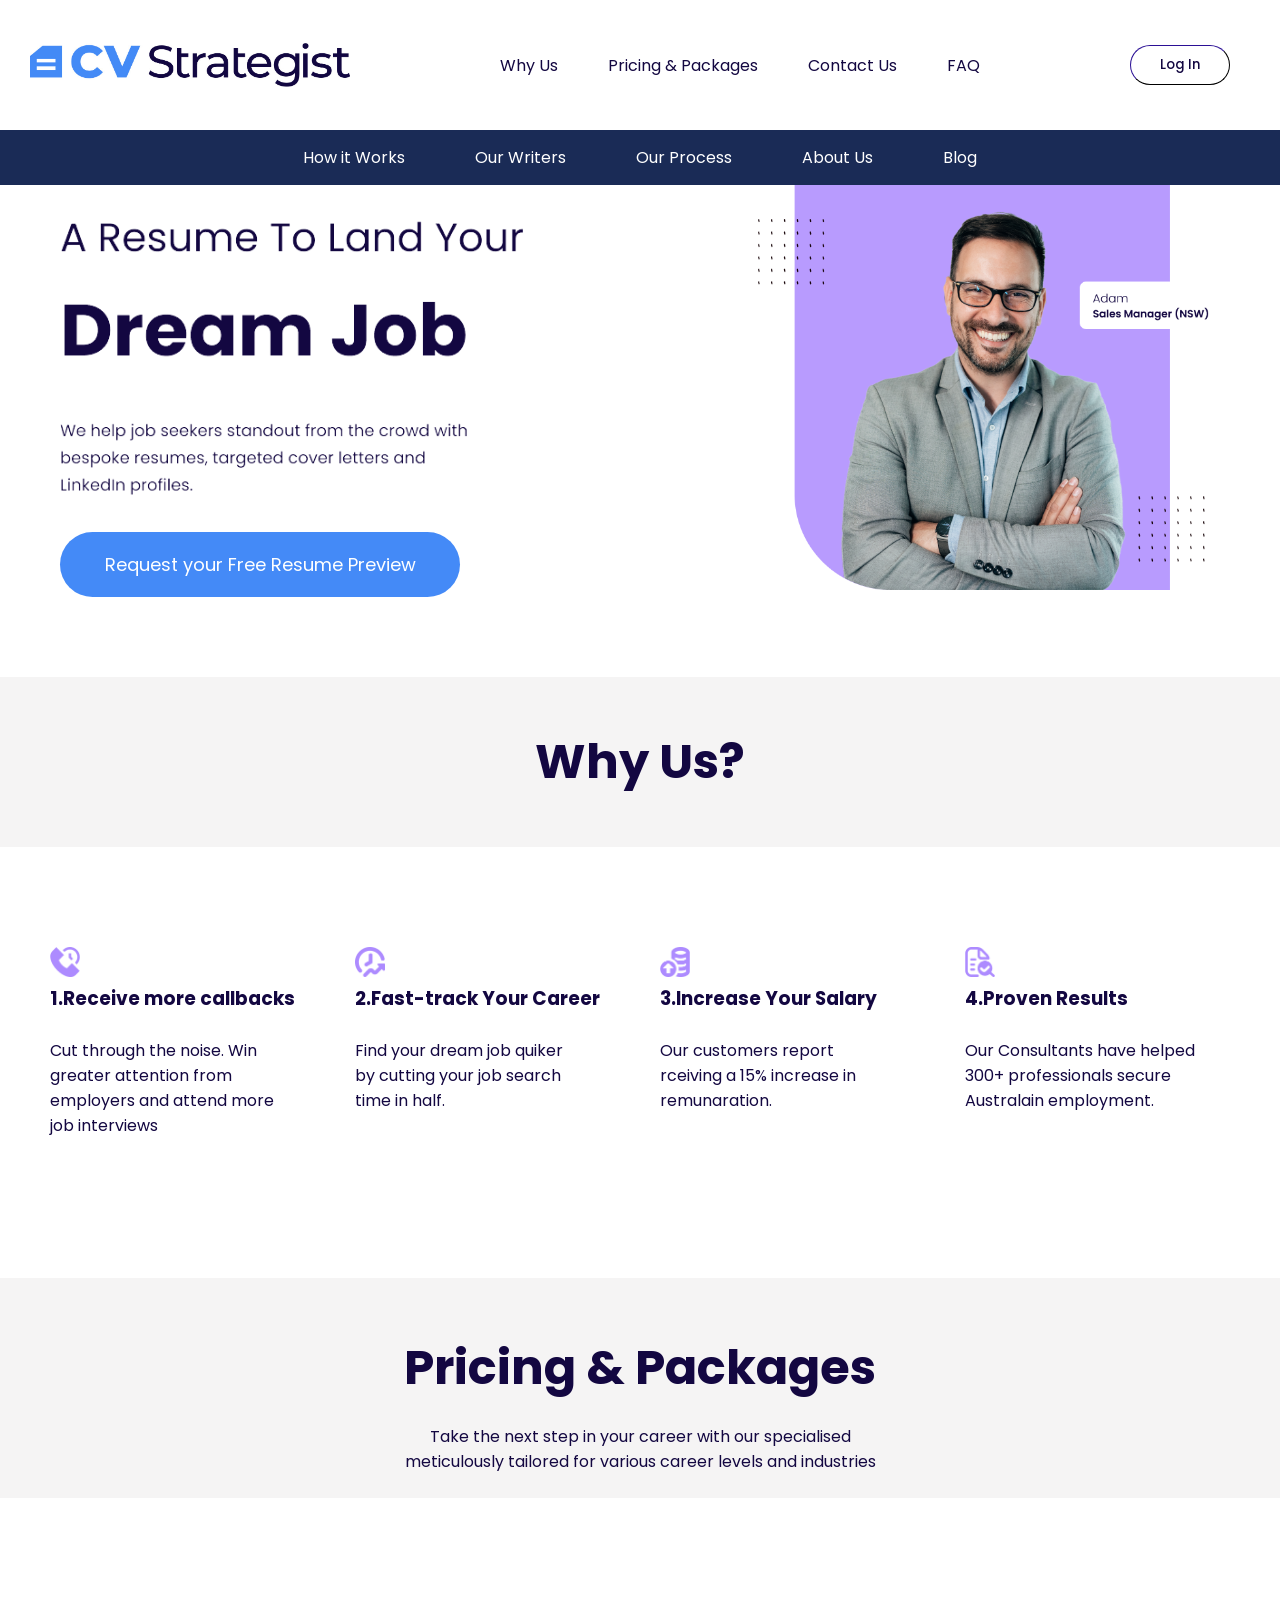
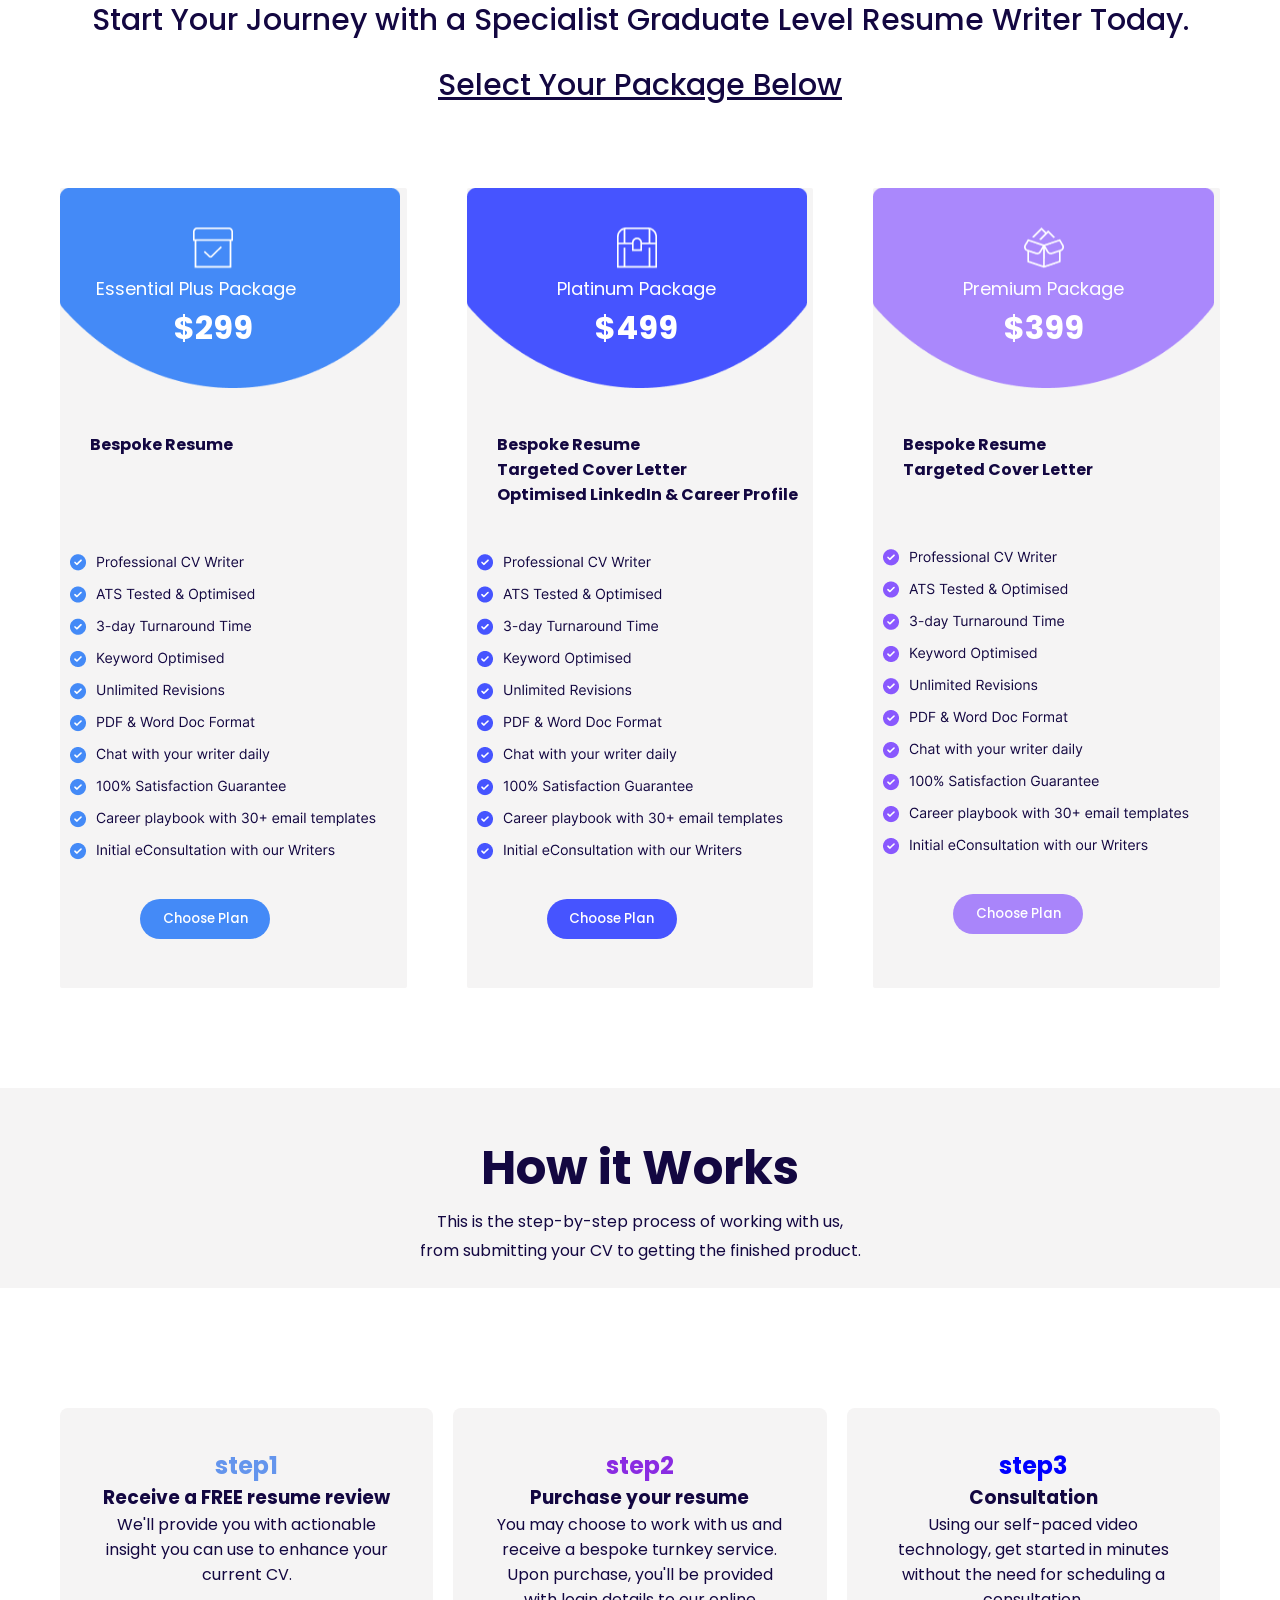
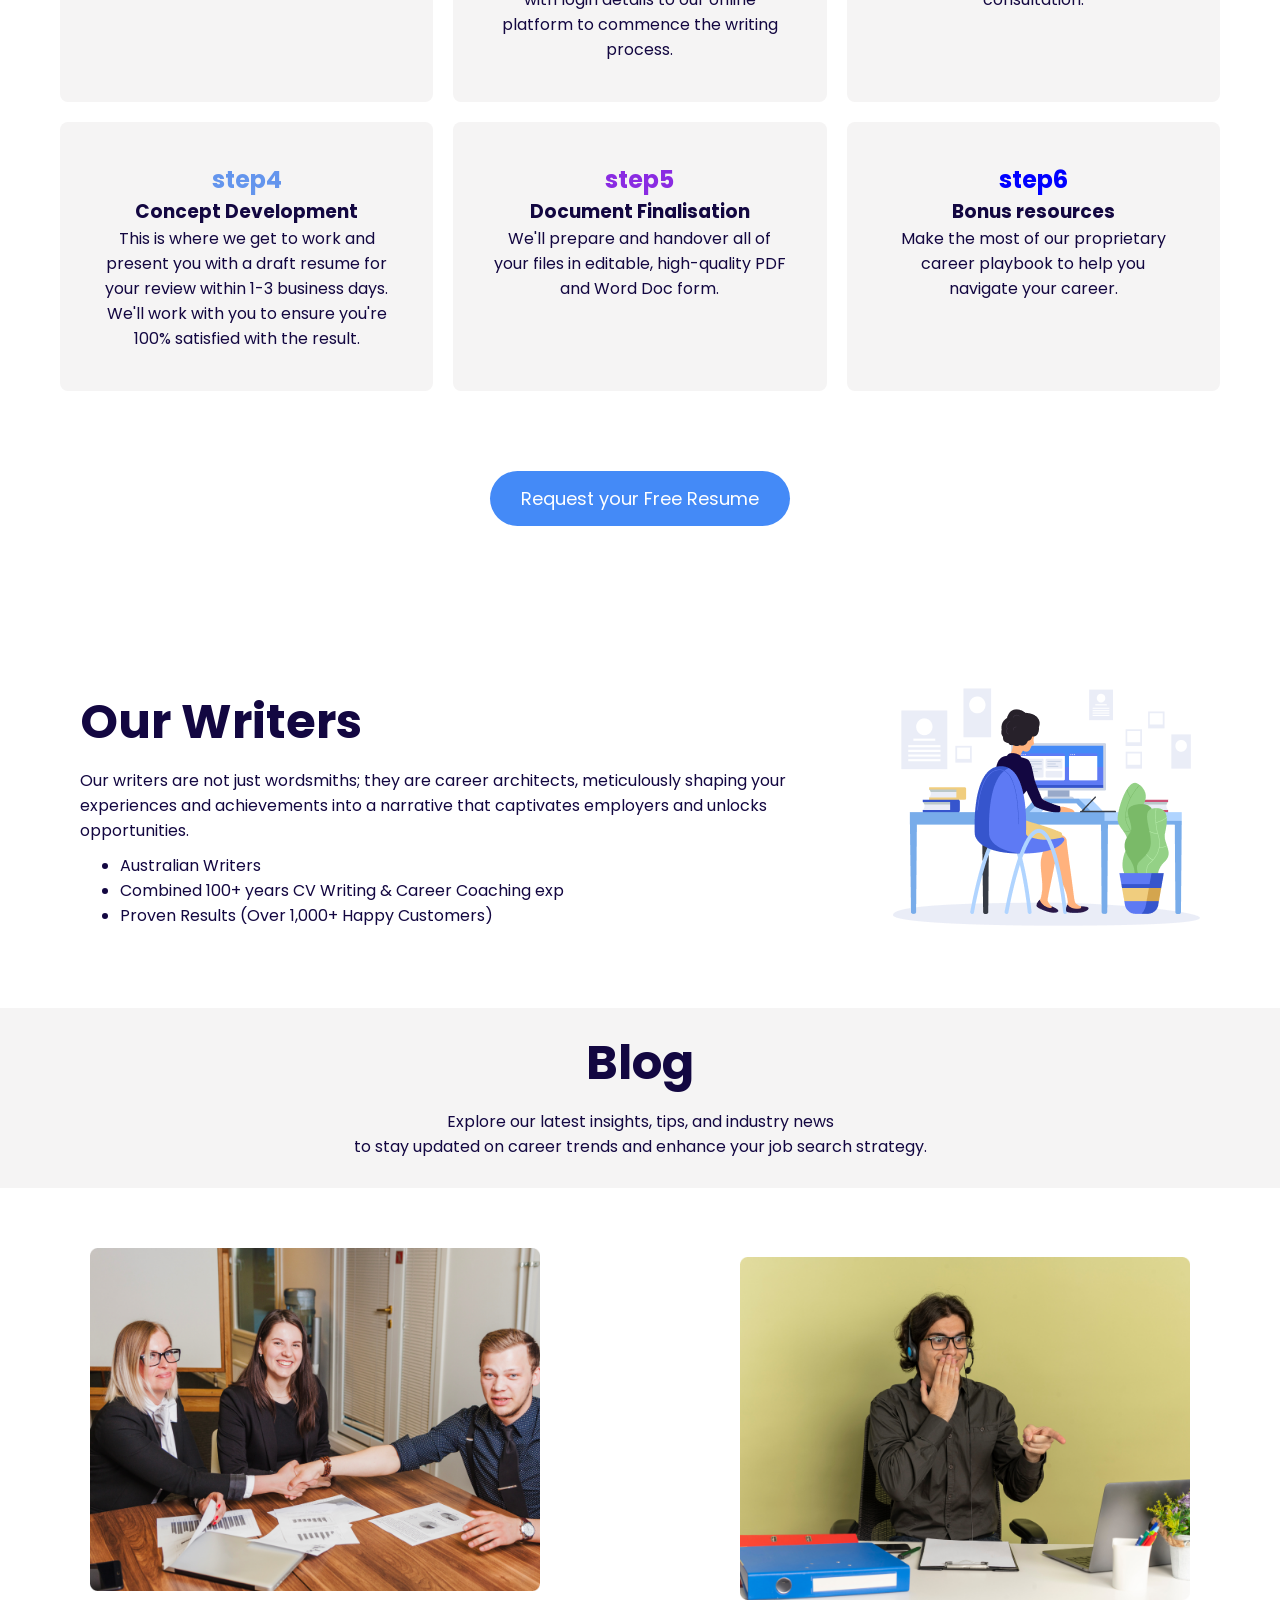
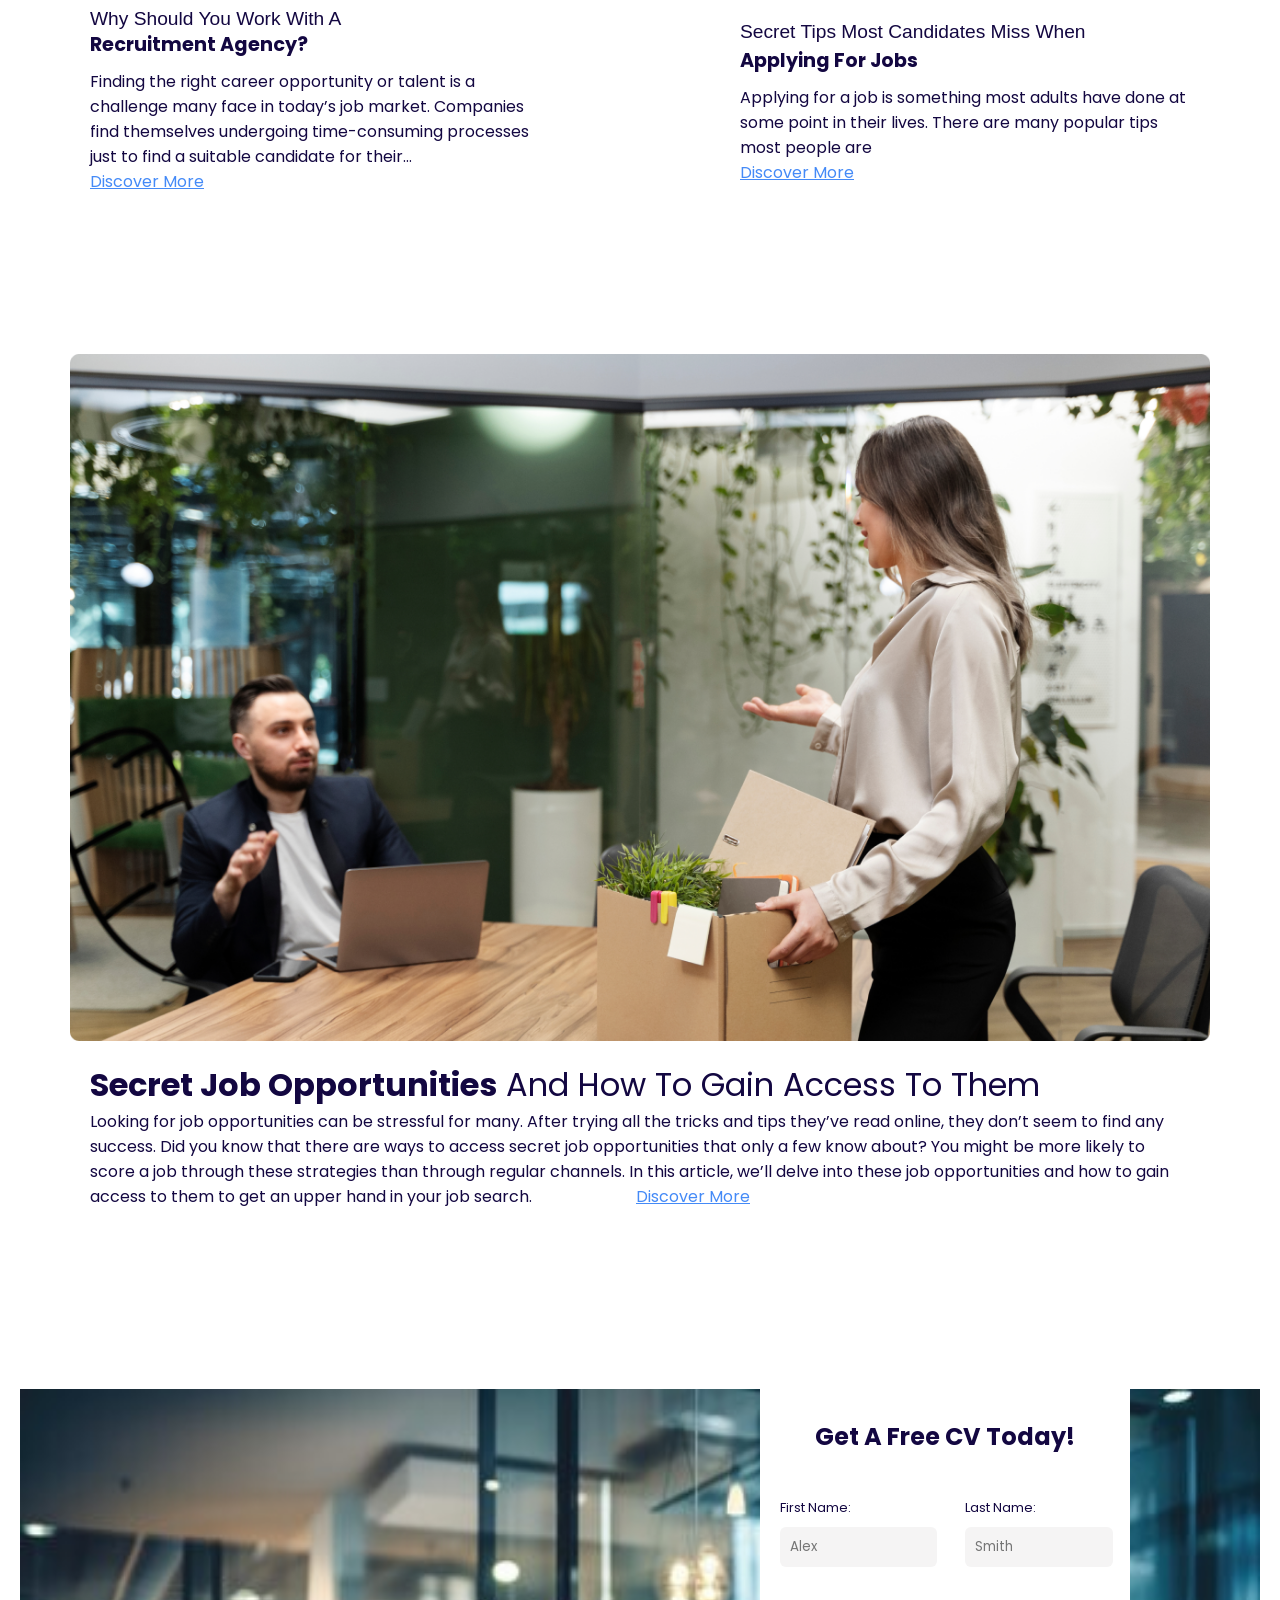
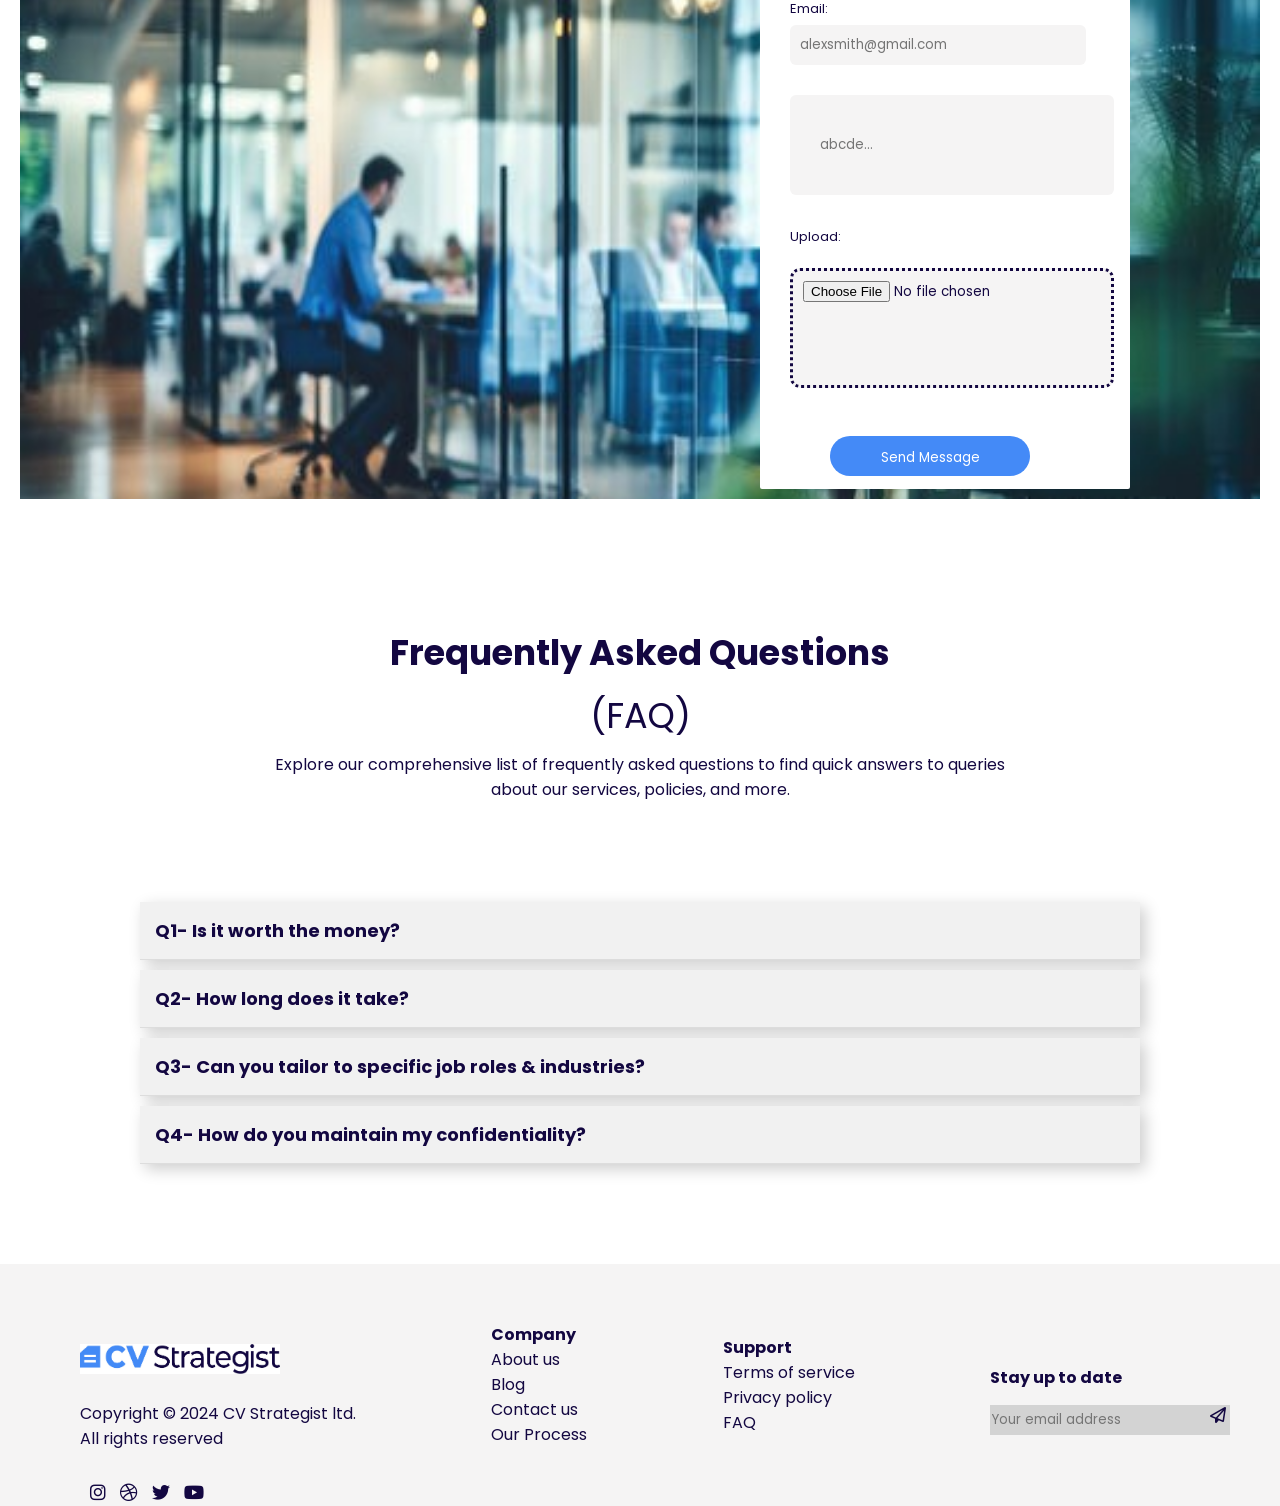
<file: CV_Strategist_Website/index.html>
<!DOCTYPE html>
<html lang="en">
<head>
    <meta charset="UTF-8">
    <meta name="viewport" content="width=device-width, initial-scale=1.0">
    <title>CV Strategist</title>
    <link rel="stylesheet" href="https://cdnjs.cloudflare.com/ajax/libs/font-awesome/6.6.0/css/all.min.css" integrity="sha512-Kc323vGBEqzTmouAECnVceyQqyqdsSiqLQISBL29aUW4U/M7pSPA/gEUZQqv1cwx4OnYxTxve5UMg5GT6L4JJg==" crossorigin="anonymous" referrerpolicy="no-referrer" /> 
    <link rel="stylesheet" href="style.css">
    <link rel="preconnect" href="https://fonts.googleapis.com">
<link rel="preconnect" href="https://fonts.gstatic.com" crossorigin>
<link rel="preconnect" href="https://fonts.googleapis.com">
<link rel="preconnect" href="https://fonts.gstatic.com" crossorigin>
<link href="https://fonts.googleapis.com/css2?family=Lato:ital,wght@0,100;0,300;0,400;0,700;0,900;1,100;1,300;1,400;1,700;1,900&display=swap" rel="stylesheet">
<link href="https://fonts.googleapis.com/css2?family=Poppins:ital,wght@0,100;0,200;0,300;0,400;0,500;0,600;0,700;0,800;0,900;1,100;1,200;1,300;1,400;1,500;1,600;1,700;1,800;1,900&display=swap" rel="stylesheet">
</head>
<body>
<header>
         
       <div class="navbar-container">
    <div class="navbar">
        <img id="logo" src="file/Group 1939.jpg">

        <!-- Nav links -->
        <nav class="navbar-items">
            <a href="index.html#option1">Why Us</a>
            <a href="index.html#option2">Pricing & Packages</a>
            <a href="index.html#contentbox">Contact Us</a>
            <a href="index.html#lastpart">FAQ</a>
        </nav>

        <!-- Right side container -->
        <div class="nav-right">
                 <button id="login">Log In</button>

<div id="popup" class="popup">
    <div class="popup-content">
        <span class="close">&times;</span>

        <h2>Log In</h2>
        <p>Access your account to continue</p>

        <form>
            <input type="text" placeholder="First Name" required>
            <input type="text" placeholder="Last Name" required>
            <input type="email" placeholder="Email" required>
            <input type="tel" placeholder="Phone No." required>

            <label class="upload-label">
                Click to upload or drag and drop file
                <input type="file" hidden>
            </label>

            <button type="submit">Log In</button>
        </form>
    </div>
</div>




            <div class="menu-toggle">&#9776;</div>
        </div>
    </div>
</div>


<div class="navbar2">
   <!-- Navbar link -->
<a href="work.html" class="navbarelement">How it Works</a>


    <a href="writers.html" class="navbarelement">Our Writers</a>
    <a href="process.html" class="navbarelement">Our Process</a>
    <a href="about.html" class="navbarelement">About Us</a>
    <a href="blog.html" class="navbarelement">Blog</a>
</div>
</div>
</header>

<div class="container">
    <section id="section1">
        <img id="dreamjob" src="file/Group 1944.png" alt="Dream Job Image">
        <button id="button">Request your Free Resume Preview</button>
    </section>
    <section id="section2">
        <img id="salesmanager" src="file/Group 2189.png" alt="Sales Manager">
    </section>
    </div>
    <div id="option1">
            <h2 >Why Us?</h2>
        </div>

    <div id="whyus">
            <div id="phone">
                <img class="images" src="file/phone.png">
                <h3>1.Receive more callbacks</h3><br>
                <p>Cut through the noise. Win<br> greater attention from<br>employers and attend more <br>  job interviews </p>
            </div>
            <div id="fast-track">
                <img class="images" src="file/tracksign.png">
                <h3>2.Fast-track Your Career</h3><br>
                <p>Find your dream job quiker<br>by cutting your job search<br>time in half. </p>
            </div>
            <div id="increase-salary">
                <img class="images" src="file/increasesalary.png">
                <h3>3.Increase Your Salary</h3><br>
                <p>Our customers report<br>rceiving a 15% increase in<br>remunaration. </p>
            </div>
            <div id="results">
                <img class="images" src="file/provenresult.png">
                <h3>4.Proven Results</h3><br>
                <p>Our Consultants have helped<br> 300+ professionals secure<br> Australain employment. </p>
            </div>
         </div>
      <container id="option2">
               <section class="pricing">
                <h2 >Pricing & Packages</h2>
              </section>
              <section2 id="sec">
                <p style="margin-top: 20px;">Take the next step in your career with our specialised meticulously tailored for various career levels and industries</p>
              </section2>
            </container>
        <P id="line">Start Your Journey with a Specialist Graduate Level Resume Writer Today.</P>
        <p id="line2"><u>Select Your Package Below</u></p>
     <container id="packages">
    <div style="border:none; width:350px; background-color:rgba(245, 244, 244, 1);" class="contentbo">

        <div style="position: relative; display: inline-block; width: auto; height: 200px;">
 
            <img style="width: 100%; height: 100%; display: block;" src="file/Vector 50.png">
            <img style="position: absolute; top: 30%; left: 45%; transform: translate(-50%, -50%);" src="file/Vector (5).png">
            <p style="position: absolute; top: 50%; left: 40%; transform: translate(-50%, -50%); color: white; font-size: large; margin: 0;">Essential Plus Package</p>
            <p style="position: absolute; top: 70%; left: 45%; transform: translate(-50%, -50%); font-weight: bold; text-align: center; color: white; margin: 0;font-size: xx-large;">$299</p>
          </div>

      <p style="font-size:medium; font-weight:bold; margin-top:40px; margin-left:30px;">Bespoke Resume</p>
      <img style="margin-top:90px; margin-left:10px;" src="file/Group 2133.png">
      <button style=" cursor: pointer; color:white; background-color:rgba(68, 138, 247, 1); width:130px; height:40px; text-align:center; font-weight:500; margin-top:30px; border:none; margin-left:80px; border-radius:20px;margin-bottom: 40px;">Choose Plan</button>
    </div>
  
    <div style=" border:none; width:350px; background-color:rgba(245, 244, 244, 1);" class="contentboxe">
    <div style="position: relative; display: inline-block; width: auto; height: 200px;">
 
        <img style="width: 100%; height: 100%; display: block;" src="file/Vector 48.png">
        <img style="position: absolute; top: 30%; left: 50%; transform: translate(-50%, -50%);" src="file/Vector (6).png">
        <p style="position: absolute; top: 50%; left: 50%; transform: translate(-50%, -50%); color: white; font-size: large; margin: 0;">Platinum Package</p>
        <p style="position: absolute; top: 70%; left: 50%; transform: translate(-50%, -50%); font-weight: bold; text-align: center; color: white; margin: 0;font-size: xx-large;">$499</p>
      </div> 
      <p style="font-size:medium; font-weight:bold; margin-top:40px; margin-left:30px;">Bespoke Resume</p>
      <p style="font-size:medium; font-weight:bold; margin-left:30px;">Targeted Cover Letter</p>
      <p style="font-size:medium; font-weight:bold; margin-left:30px;">Optimised LinkedIn & Career Profile</p>
      <img style="margin-top:40px; margin-left:10px;" src="file/Group 2135.png">
      <button style=" cursor: pointer; color:white; background-color:rgba(70, 84, 255, 1); width:130px; height:40px; text-align:center; font-weight:500; margin-top:30px; border:none; margin-left:80px; border-radius:20px;margin-bottom: 40px;">Choose Plan</button>
    </div>
  
    <div style=" border:none; width:350px; background-color:rgba(245, 244, 244, 1);" class="contentboxes">
      <div style="position: relative; display: inline-block; width: auto; height: 200px;">
        <img style="width: 100%; height: 100%; display: block;" src="file/Vector 49.png">
        <img style="position: absolute; top: 30%; left: 50%; transform: translate(-50%, -50%);" src="file/Vector (7).png">
        <p style="position: absolute; top: 50%; left: 50%; transform: translate(-50%, -50%); color: white; font-size: large; margin: 0;">Premium Package</p>
        <p style="position: absolute; top: 70%; left: 50%; transform: translate(-50%, -50%); font-weight: bold; text-align: center; color: white; margin: 0;font-size: xx-large;">$399</p>
      </div> 
      <p style="font-size:medium; font-weight:bold; margin-top:40px; margin-left:30px;">Bespoke Resume</p>
      <p style="font-size:medium; font-weight:bold; margin-left:30px;">Targeted Cover Letter</p>
      <img style="margin-top:60px; margin-left:10px;" src="file/Group 2134.png">
      <button style=" cursor: pointer; color:white; background-color:rgba(137, 88, 254, 0.7); width:130px; height:40px; text-align:center; font-weight:500; margin-top:30px; border:none; margin-left:80px; border-radius:20px;margin-bottom: 40px;">Choose Plan</button>
       </div>
     </container>
   <div id="option3">
    <section id="itworks"> 
        <h2>How it Works</h2>
    </section>
    <p class="itwork" style="margin-top:5px;">
        This is the step-by-step process of working with us,
    </p>
    <p class="itwork">
        from submitting your CV to getting the finished product.
    </p>
  </div>
    
<div id="boxes">
        <div class="sixsteps">
            <h4 style="color:cornflowerblue;font-size: x-large;">step1</h4>
            <h3>Receive a FREE resume review</h3>
            <p>We'll provide you with actionable insight you can use to enhance your current CV.</p>
        </div>
    
        <div class="sixsteps">
            <h4 style="color:blueviolet;font-size: x-large;">step2</h4>
            <h3>Purchase your resume</h3>
            <p>You may choose to work with us and receive a bespoke turnkey service. Upon purchase, you'll be provided with login details to our online platform to commence the writing process.</p>
        </div>
    
        <div class="sixsteps">
            <h4 style="color:blue;font-size: x-large;">step3</h4>
            <h3>Consultation</h3>
            <p>Using our self-paced video technology, get started in minutes without the need for scheduling a consultation.</p>
        </div>
    
        <div class="sixsteps">
            <h4 style="color:cornflowerblue;font-size: x-large;">step4</h4>
            <h3>Concept Development</h3>
            <p>This is where we get to work and present you with a draft resume for your review within 1-3 business days. We'll work with you to ensure you're 100% satisfied with the result.</p>
        </div>
    
        <div class="sixsteps">
            <h4 style="color:blueviolet;font-size: x-large;">step5</h4>
            <h3>Document Finalisation</h3>
            <p>We'll prepare and handover all of your files in editable, high-quality PDF and Word Doc form.</p>
        </div>
    
        <div class="sixsteps">
            <h4 style="color:blue;font-size:x-large;">step6</h4>
            <h3>Bonus resources</h3>
            <p>Make the most of our proprietary career playbook to help you navigate your career.</p>
        </div>
    </div>
    <div id="buttoncontainer"> <button id="button2">Request your Free Resume</button>
    </div>  
   <div id="writerpart">
        <div >
            <div id="ourWriters">
            <h2>Our Writers</h2>
        </div>
            <p style="margin-top: 10px;">Our writers are not just wordsmiths; they are career architects, meticulously shaping your experiences and achievements into a narrative that captivates employers and unlocks opportunities.</p>
            <ul style="margin-top: 10px;">
                <li>Australian Writers</li>
               <li>Combined 100+ years CV Writing & Career Coaching exp</li>
               <li> Proven Results (Over 1,000+ Happy Customers)</li>
            </ul>
        </div>
            <img id="writerimg" src="file/OBJECTS (1).png">
        
      </div>

      <div  id="option4">
        <div id="blog">
         <h2 >Blog</h2>
        </div>
        <p id="blogpara" style="margin-top: 10px;">Explore our latest insights, tips, and industry news</p>
        <p id="blogpara" style="margin-bottom: 40px;">to stay updated on career trends and enhance your job search strategy.</p>
    </div>
   
    <div id="images2">
    <div id="box1">
        <img class="img" src="file/people-sitting-desk-smiling-shaking-hands.png">
        <p style="margin-top:10px; font-size: larger; font-family: Arial, Helvetica, sans-serif;">
            Why Should You Work With A<br>
            <span style="font-weight: bold">Recruitment Agency?</span>
        </p>
        <p style="margin-top: 10px;">
            Finding the right career opportunity or talent is a challenge many face in today’s job market.
            Companies find themselves undergoing time-consuming processes just to find a suitable candidate for their…
        </p>
        <a href="https://www.airswift.com/blog/advantages-recruitment-agency" 
           style="margin-top: 15px; color: rgba(68, 138, 247, 1);">
           Discover More
        </a>
    </div>

    <div id="box2">
        <img class="img" src="file/young-surprised-office-worker-man-headphones-optical-glasses-sits-desk-with-office-tools-looking-pointing-laptop-isolated-green-background-with-copy-space.png">
        <p style="margin-top:10px; font-size: larger; font-family: Arial, Helvetica, sans-serif;">
            Secret Tips Most Candidates Miss When 
            <span style="font-weight: bold"><br>Applying For Jobs</span>
        </p>
        <p style="margin-top: 10px;">
            Applying for a job is something most adults have done at some point in their lives.
            There are many popular tips most people are
        </p>
        <a href="https://notchhr.io/blog/recruitment-tips-for-best-candidates/" 
           style="margin-top: 20px; color: rgba(68, 138, 247, 1);">
           Discover More
        </a>
    </div>
   </div>

    <img  id="meetingpic" src="file/medium-shot-colleagues-talking-work.png">
    <div id="paragraph">
    <p  id="innerline"><span style="font-weight: bold;">Secret Job Opportunities</span> And How To Gain Access To Them</p>
     <p>Looking for job opportunities can be stressful for many. After trying all the tricks and tips they’ve read online, they don’t seem to find any success. Did you know that there are ways to access secret job opportunities that only a few know about? You might be more likely to score a job through these strategies than through regular channels. In this article, we’ll delve into these job opportunities and how to gain access to them to get an upper hand in your job search.
        <a  href="https://www.indeed.com/career-advice/finding-a-job/hidden-job-market" style="margin-left: 100px;margin-top: 40px;color: rgba(68, 138, 247, 1);">Discover More</a></p>
    </div>

<div class="image-container">
    <img  id="backgroundimg" src="file/image.jpg">
 
    <div id="contentbox">
     <h2 style="margin-top: 50px; text-align: center; font-weight: bold;">Get A Free CV Today!</h2>
 
     <form>
         <div id="fillingoptions">
             <div style="margin-top: 40px; margin-left: 10px;">
                 <label style="font-size: small;margin-left: 10px;">First Name:</label>
                 <input style="width: 90%; height: 40px; background-color: rgba(245, 244, 244, 1); border: none;margin-left:10px ;" type="text" id="firstname" name="firstname" placeholder="Alex" required>
             </div>
             <div style="margin-top: 40px; margin-left: 10px;">
                 <label style="font-size: small;" for="lastname">Last Name:</label>
                 <input style="width:90%; height: 40px; background-color: rgba(245, 244, 244, 1); border: none;" type="text" id="lastname" name="lastname" placeholder="Smith" required>
             </div>
         </div>
         <div style="margin-top: 20px; margin-left: 10px; clear: both;">
            <label style="font-size: small;margin-left: 20px;" for="email">Email:</label><br>
            <input style="width: 80%; height: 40px; background-color: rgba(245, 244, 244, 1); border: none;margin-left: 20px;" type="email" id="email" name="email" placeholder="alexsmith@gmail.com" required>
        </div>
        <div style="margin-top: 20px; margin-left: 10px; clear: both;">
            <label style="font-size: small;margin-left: 20px;" for="message">Message:</label><br>
            <input style="width: 90%; height: 100px; background-color: rgba(245, 244, 244, 1); border: none;margin-left: 20px;margin-top: 30px;" type="meassage" id="meassage" placeholder="     abcde..." name="meassage"  required>
        </div>
        <div style="margin-top: 20px; margin-left: 10px; clear: both;">
            <label style="font-size: small;margin-left: 20px;" for="upload">Upload:</label><br>
            <input style="width: 90%; height: 120px; background-color: rgba(245, 244, 244, 1); border:dotted;margin-left: 20px;border-radius: 10px;" type="file" id="file" name="file" placeholder="Upload anything you want" required>
        </div>
<button id="contentbutton">Send Message</button>
</form>
</div>
</div>

<div id="lastpart">
<h2 style="text-align: center;font-size: 35px;margin-top: 100px;font-weight: bolder;">Frequently Asked Questions</h2>
<p style="text-align: center;font-size: 35px;margin-top: 10px;">(FAQ)</p>
<p  id="faqpart" style="text-align: center;margin-top: 10px;">Explore our comprehensive list of frequently asked questions to find quick answers to queries</p>
<p id="faqpart" style="text-align: center;">about our services, policies, and more.</p>
</div>
<div class="accordion">
    <div class="accordion-item">
      <div class="accordion-header" onclick="toggleAccordion(this)">Q1- Is it worth the money?</div>
      <div class="accordion-content">
        <p>Yes, absolutely. Consider it as an investment. Our customers report cutting their job search time in half, while eventually landing a job that paid better than expected. Consider also that it’s a lifelong document, most of our customers will simply follow our format as they change jobs down the line. In our view, it’s a very small price to pay for one of the MOST important files for the sake of your carer.</p>
      </div>
    </div>
    
    <div class="accordion-item">
      <div class="accordion-header" onclick="toggleAccordion(this)">Q2- How long does it take?</div>
      <div class="accordion-content">
        <p>Yes, absolutely. Consider it as an investment. Our customers report cutting their job search time in half, while eventually landing a job that paid better than expected. Consider also that it’s a lifelong document, most of our customers will simply follow our format as they change jobs down the line. In our view, it’s a very small price to pay for one of the MOST important files for the sake of your carer.</p>
      </div>
    </div>
  
    <div class="accordion-item">
      <div class="accordion-header" onclick="toggleAccordion(this)">Q3- Can you tailor to specific job roles & industries?</div>
      <div class="accordion-content">
        <p>Yes, absolutely. Consider it as an investment. Our customers report cutting their job search time in half, while eventually landing a job that paid better than expected. Consider also that it’s a lifelong document, most of our customers will simply follow our format as they change jobs down the line. In our view, it’s a very small price to pay for one of the MOST important files for the sake of your carer.</p>
      </div>
    </div>
    <div class="accordion-item">
        <div class="accordion-header" onclick="toggleAccordion(this)">Q4- How do you maintain my confidentiality?</div>
        <div class="accordion-content">
          <p>Yes, absolutely. Consider it as an investment. Our customers report cutting their job search time in half, while eventually landing a job that paid better than expected. Consider also that it’s a lifelong document, most of our customers will simply follow our format as they change jobs down the line. In our view, it’s a very small price to pay for one of the MOST important files for the sake of your carer.</p>
        </div>
      </div>
  </div>
  
  <script>
    function toggleAccordion(header) {
      const item = header.parentElement;
      item.classList.toggle("active");
    }
  </script>



<footer class="footer">
 <div id="footerpart">
             
                  <div id="footerleft">
                       <img style="margin-top:80px;width:200px;height:30px"   src="file/Group 1939.jpg">
                      <p style="margin-top:20px;">Copyright © 2024 CV Strategist ltd.</p>
                       <p>All rights reserved</p>
                      <DIV style="margin-top:30px;">
                         <i class="fa-brands fa-instagram custom-icon"></i>
                         <i class="fa-brands fa-dribbble custom-icon"></i>
                          <i class="fa-brands fa-twitter custom-icon"></i>
                         <i class="fa-brands fa-youtube custom-icon"></i>
                      </DIV>
                   </div>
                           <section1 id="section1">
                           <p style="font-weight: bold;font-size:medium; ">Company</p>
                            <p>About us</p>
                          <p>Blog</p>
                            <p>Contact us</p>
                            <p>Our Process</p>
                           </section1>
                             <section2 id="section2">
                               <p style="font-weight: bold;font-size: medium;">Support</p>
                               <p>Terms of service</p>
                               <p>Privacy policy</p>
                               <p>FAQ</p>
                             </section2>
                        <div style="margin-top: 30px;margin-right:50px;">
                         <p style="font-weight: bold;font-size: medium;">Stay up to date</p>
                        <div id="footeremail"> 
                
                       <input type="text" id="user-input" placeholder="Your email address">
                        <i id="email" class="fa-regular fa-paper-plane"></i>
                             </div>
                                </div>
                           
                           
                
        </div>
 
    
   
    
  </footer>
     
<script>
document.addEventListener("DOMContentLoaded", function() {
    const toggleBtn = document.querySelector('.menu-toggle');
    const navbarItems = document.querySelector('.navbar-items');

    toggleBtn.addEventListener('click', function() {
        navbarItems.classList.toggle('active');
    });
});
</script> 


   
<script>
document.addEventListener("DOMContentLoaded", function () {
    let loginBtn = document.getElementById("login");
    let popup = document.getElementById("popup");
    let closeBtn = document.querySelector(".close");

    // Show popup
    loginBtn.onclick = () => {
        popup.style.display = "flex";
    };

    // Close popup
    closeBtn.onclick = () => {
        popup.style.display = "none";
    };

    // Close when clicking outside
    window.onclick = (e) => {
        if (e.target === popup) {
            popup.style.display = "none";
        }
    };
});
</script>

<script>
document.addEventListener("DOMContentLoaded", function () {
    const loginBtn = document.getElementById("login");
    const popup = document.getElementById("popup");
    const closeBtn = document.querySelector(".close");

    loginBtn.addEventListener("click", () => {
        popup.style.display = "flex";
    });

    closeBtn.addEventListener("click", () => {
        popup.style.display = "none";
    });

    window.addEventListener("click", (e) => {
        if (e.target === popup) {
            popup.style.display = "none";
        }
    });
});
</script>








</body>
</html>
</file>
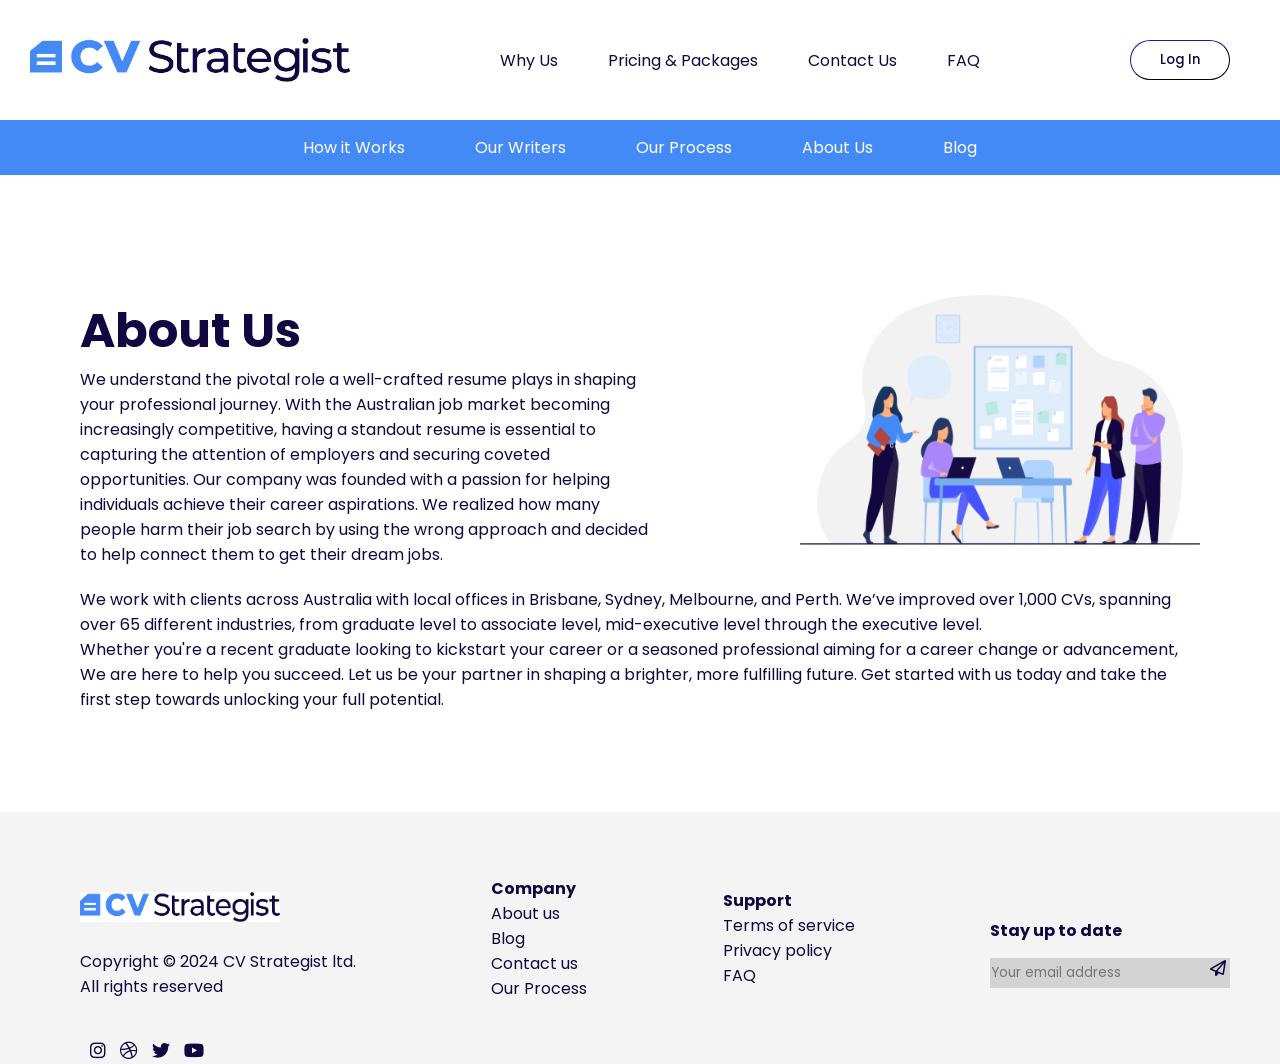
<file: CV_Strategist_Website/about.html>
<!DOCTYPE html>
<html lang="en">
<head>
    <meta charset="UTF-8">
    <meta name="viewport" content="width=device-width, initial-scale=1.0">
    <title>Our Writers</title>
<link rel="stylesheet" href="https://cdnjs.cloudflare.com/ajax/libs/font-awesome/6.6.0/css/all.min.css" integrity="sha512-Kc323vGBEqzTmouAECnVceyQqyqdsSiqLQISBL29aUW4U/M7pSPA/gEUZQqv1cwx4OnYxTxve5UMg5GT6L4JJg==" crossorigin="anonymous" referrerpolicy="no-referrer" /> 
    <link rel="stylesheet" href="about.css">
    <link rel="preconnect" href="https://fonts.googleapis.com">
<link rel="preconnect" href="https://fonts.gstatic.com" crossorigin>
<link rel="preconnect" href="https://fonts.googleapis.com">
<link rel="preconnect" href="https://fonts.gstatic.com" crossorigin>
<link href="https://fonts.googleapis.com/css2?family=Lato:ital,wght@0,100;0,300;0,400;0,700;0,900;1,100;1,300;1,400;1,700;1,900&display=swap" rel="stylesheet">
<link href="https://fonts.googleapis.com/css2?family=Poppins:ital,wght@0,100;0,200;0,300;0,400;0,500;0,600;0,700;0,800;0,900;1,100;1,200;1,300;1,400;1,500;1,600;1,700;1,800;1,900&display=swap" rel="stylesheet">
</head>
<body>
<header>
   <div class="navbar-container">
    <div class="navbar">
        <img id="logo" src="file/Group 1939.jpg">

        <!-- Nav links -->
        <nav class="navbar-items">
            <a href="index.html#option1">Why Us</a>
            <a href="index.html#option2">Pricing & Packages</a>
            <a href="index.html#contentbox">Contact Us</a>
            <a href="index.html#lastpart">FAQ</a>
        </nav>

        <!-- Right side container -->
        <div class="nav-right">
            <button id="login">Log In</button>
            <div id="popup" class="popup">
    <div class="popup-content">
        <span class="close">&times;</span>

        <h2>Log In</h2>
        <p>Access your account to continue</p>

        <form>
            <input type="text" placeholder="First Name" required>
            <input type="text" placeholder="Last Name" required>
            <input type="email" placeholder="Email" required>
            <input type="tel" placeholder="Phone No." required>

            <label class="upload-label">
                Click to upload or drag and drop file
                <input type="file" hidden>
            </label>

            <button type="submit">Log In</button>
        </form>
    </div>
</div>

            <div class="menu-toggle">&#9776;</div>
        </div>
    </div>
</div>

<div class="navbar2">
    <a href="work.html" class="navbarelement">How it Works</a>
    <a href="writers.html" class="navbarelement">Our Writers</a>
    <a href="process.html" class="navbarelement">Our Process</a>
    <a href="about.html" class="navbarelement">About Us</a>
    <a href="blog.html" class="navbarelement">Blog</a>
</div>
</div>
</header>
<body>
    
<div id="writerpart">
    <div id="section-top">
        <div id="text-top">
            <div id="ourWriters">
            <h2>About Us</h2>
        </div>
            <p>We understand the pivotal role a well-crafted resume plays in shaping your professional journey. With the Australian job market becoming increasingly competitive, having a standout resume is essential to capturing the attention of employers and securing coveted opportunities.
            Our company was founded with a passion for helping individuals achieve their career aspirations. We realized how many people harm their job search by using the wrong approach and decided to help connect them to get their dream jobs.</p>
        </div>
        <img id="writerimg" src="file/Group (1).png">
    </div>

    <div id="section-bottom">
        <p>We work with clients across Australia with local offices in Brisbane, Sydney, Melbourne, and Perth. We’ve improved over 1,000 CVs, spanning over 65 different industries, from graduate level to associate level, mid-executive level through the executive level.
        <p>Whether you're a recent graduate looking to kickstart your career or a seasoned professional aiming for a career change or advancement, We are here to help you succeed. Let us be your partner in shaping a brighter, more fulfilling future. Get started with us today and take the first step towards unlocking your full potential.</p>
    </div>
</div>



<footer class="footer">
 <div id="footerpart">
             
                  <div id="footerleft">
                       <img style="margin-top:80px;width:200px;height:30px"   src="file/Group 1939.jpg">
                      <p style="margin-top:20px;">Copyright © 2024 CV Strategist ltd.</p>
                       <p>All rights reserved</p>
                      <DIV style="margin-top:40px;">
                         <i class="fa-brands fa-instagram custom-icon"></i>
                         <i class="fa-brands fa-dribbble custom-icon"></i>
                          <i class="fa-brands fa-twitter custom-icon"></i>
                         <i class="fa-brands fa-youtube custom-icon"></i>
                      </DIV>
                   </div>
    
                           <section1 id="section1">
                           <p style="font-weight: bold;font-size:medium; ">Company</p>
                            <p>About us</p>
                          <p>Blog</p>
                            <p>Contact us</p>
                            <p>Our Process</p>
                           </section1>
                             <section2 id="section2">
                               <p style="font-weight: bold;font-size: medium;">Support</p>
                               <p>Terms of service</p>
                               <p>Privacy policy</p>
                               <p>FAQ</p>
                             </section2>
                        <div style="margin-top: 30px;margin-right:50px;">
                         <p style="font-weight: bold;font-size: medium;">Stay up to date</p>
                        <div id="footeremail"> 
                
                       <input type="text" id="user-input" placeholder="Your email address">
                        <i id="email" class="fa-regular fa-paper-plane"></i>
                             </div>
                                </div>
                
        </div>
 
    
   
    
  </footer>

<script>
document.addEventListener("DOMContentLoaded", function() {
    const toggleBtn = document.querySelector('.menu-toggle');
    const navbarItems = document.querySelector('.navbar-items');

    toggleBtn.addEventListener('click', function() {
        navbarItems.classList.toggle('active');
    });
});
</script>

<script>
document.addEventListener("DOMContentLoaded", function () {
    const loginBtn = document.getElementById("login");
    const popup = document.getElementById("popup");
    const closeBtn = document.querySelector(".close");

    loginBtn.addEventListener("click", () => {
        popup.style.display = "flex";
    });

    closeBtn.addEventListener("click", () => {
        popup.style.display = "none";
    });

    window.addEventListener("click", (e) => {
        if (e.target === popup) {
            popup.style.display = "none";
        }
    });
});
</script>

</body>
</html>
</file>
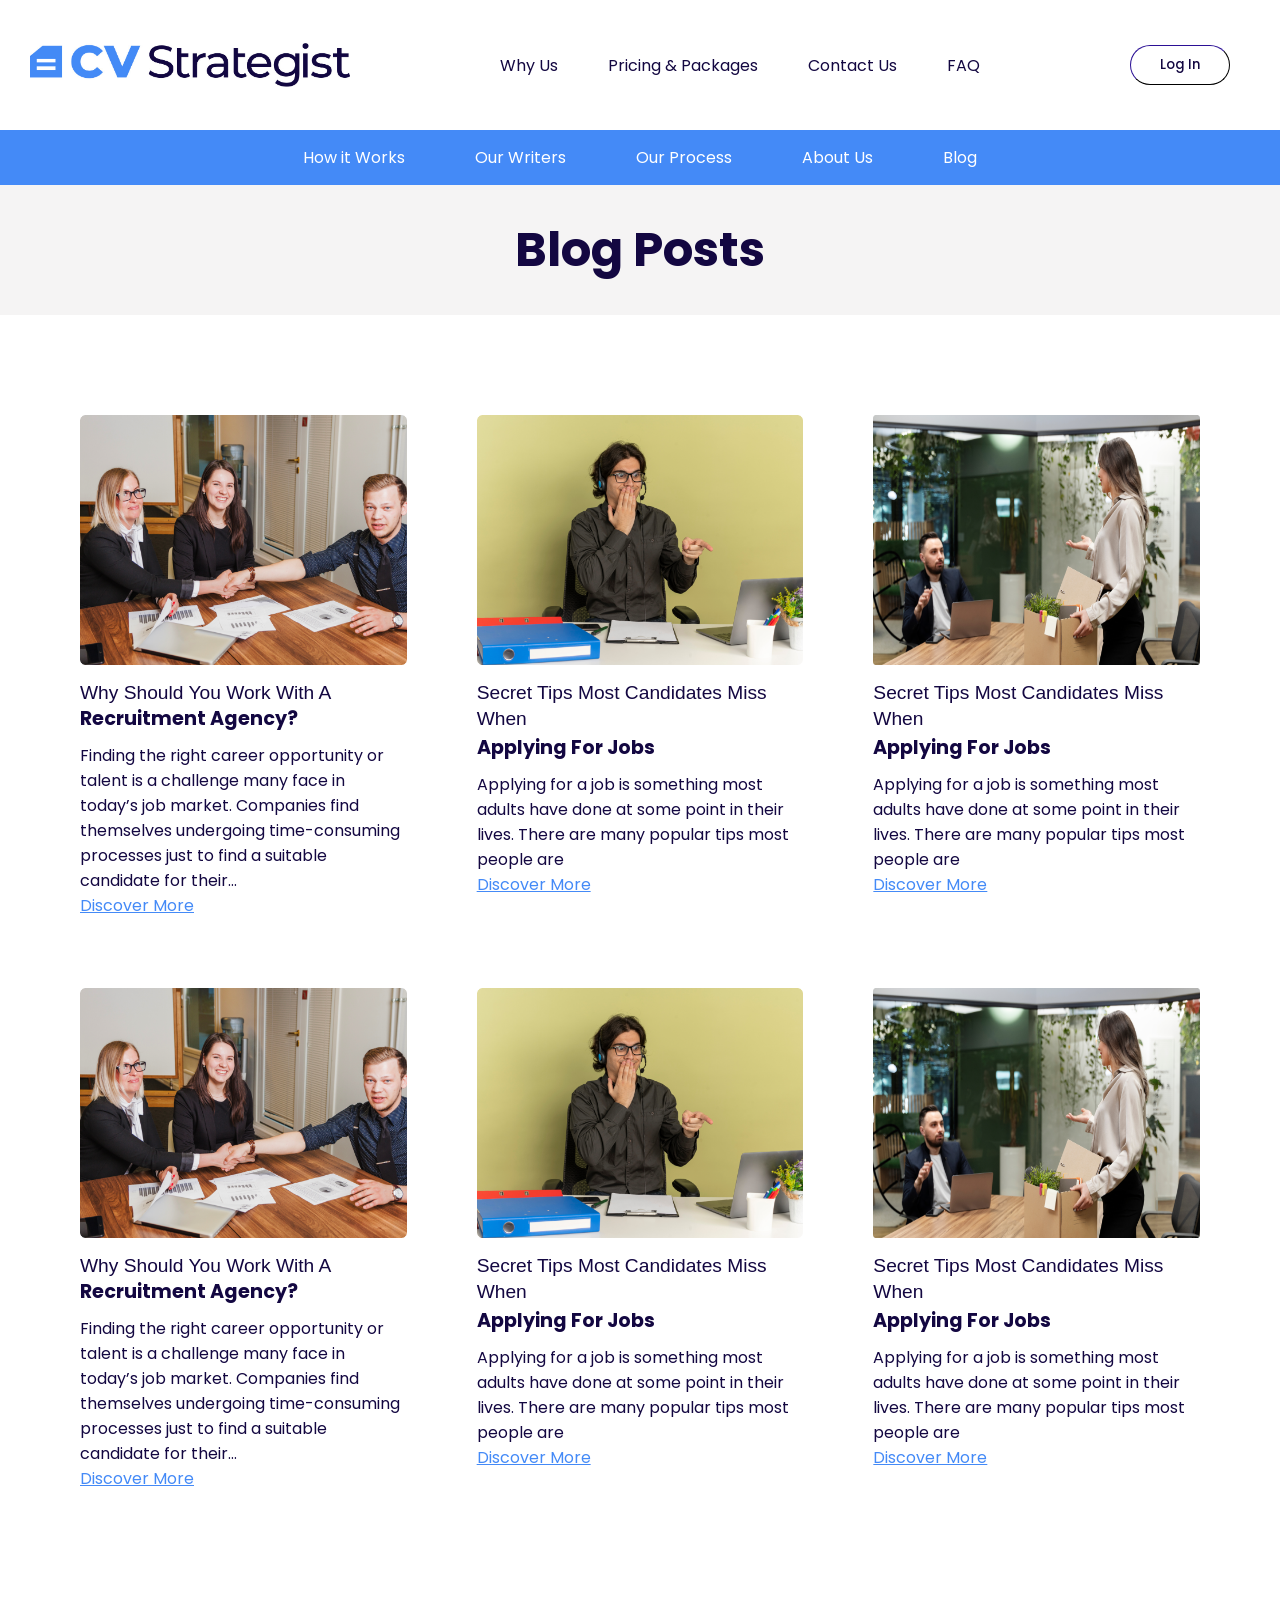
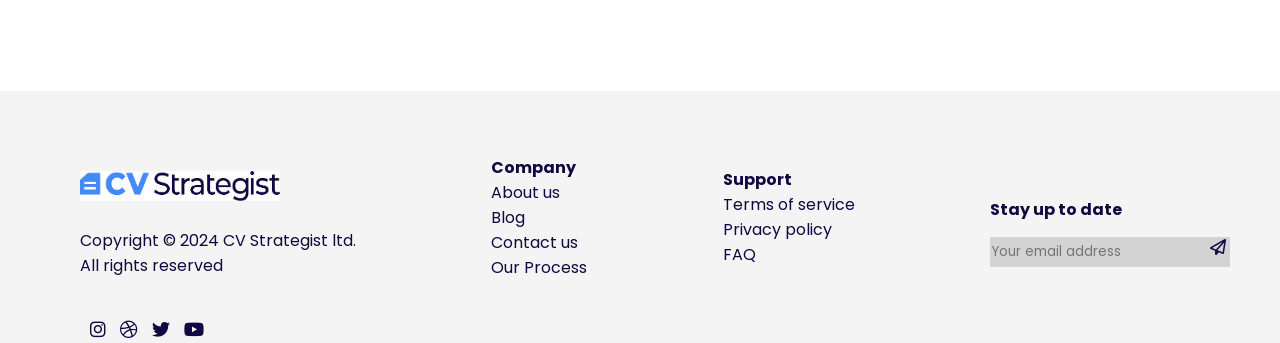
<file: CV_Strategist_Website/blog.html>
<!DOCTYPE html>
<html lang="en">
<head>
    <meta charset="UTF-8">
    <meta name="viewport" content="width=device-width, initial-scale=1.0">
    <title>CV Strategist</title>
    <link rel="stylesheet" href="https://cdnjs.cloudflare.com/ajax/libs/font-awesome/6.6.0/css/all.min.css" integrity="sha512-Kc323vGBEqzTmouAECnVceyQqyqdsSiqLQISBL29aUW4U/M7pSPA/gEUZQqv1cwx4OnYxTxve5UMg5GT6L4JJg==" crossorigin="anonymous" referrerpolicy="no-referrer" /> 
    <link rel="stylesheet" href="blog.css">
    <link rel="preconnect" href="https://fonts.googleapis.com">
<link rel="preconnect" href="https://fonts.gstatic.com" crossorigin>
<link rel="preconnect" href="https://fonts.googleapis.com">
<link rel="preconnect" href="https://fonts.gstatic.com" crossorigin>
<link href="https://fonts.googleapis.com/css2?family=Lato:ital,wght@0,100;0,300;0,400;0,700;0,900;1,100;1,300;1,400;1,700;1,900&display=swap" rel="stylesheet">
<link href="https://fonts.googleapis.com/css2?family=Poppins:ital,wght@0,100;0,200;0,300;0,400;0,500;0,600;0,700;0,800;0,900;1,100;1,200;1,300;1,400;1,500;1,600;1,700;1,800;1,900&display=swap" rel="stylesheet">
</head>
<body>
<header>
    <div class="navbar-container">
    <div class="navbar">
        <img id="logo" src="file/Group 1939.jpg">

        <!-- Nav links -->
        <nav class="navbar-items">
            <a href="index.html#option1">Why Us</a>
            <a href="index.html#option2">Pricing & Packages</a>
            <a href="index.html#contentbox">Contact Us</a>
            <a href="index.html#lastpart">FAQ</a>
        </nav>

        <!-- Right side container -->
        <div class="nav-right">
            <button id="login">Log In</button>
            <div id="popup" class="popup">
    <div class="popup-content">
        <span class="close">&times;</span>

        <h2>Log In</h2>
        <p>Access your account to continue</p>

        <form>
            <input type="text" placeholder="First Name" required>
            <input type="text" placeholder="Last Name" required>
            <input type="email" placeholder="Email" required>
            <input type="tel" placeholder="Phone No." required>

            <label class="upload-label">
                Click to upload or drag and drop file
                <input type="file" hidden>
            </label>

            <button type="submit">Log In</button>
        </form>
    </div>
</div>

            <div class="menu-toggle">&#9776;</div>
        </div>
    </div>
</div>



<div class="navbar2">
    <a href="work.html" class="navbarelement">How it Works</a>
    <a href="writers.html" class="navbarelement">Our Writers</a>
    <a href="process.html" class="navbarelement">Our Process</a>
    <a href="about.html" class="navbarelement">About Us</a>
    <a href="blog.html" class="navbarelement">Blog</a>
</div>
</div>
</header>

<div id="option1">
            <h2 >Blog Posts</h2>
        </div>


  <div id="images2">

    <div class="box">
        <img class="img" src="file/people-sitting-desk-smiling-shaking-hands.png">
        <p style="margin-top:10px; font-size: larger; font-family: Arial, Helvetica, sans-serif;">
            Why Should You Work With A<br>
            <span style="font-weight: bold">Recruitment Agency?</span>
        </p>
        <p style="margin-top: 10px;">
            Finding the right career opportunity or talent is a challenge many face in today’s job market.
            Companies find themselves undergoing time-consuming processes just to find a suitable candidate for their…
        </p>
        <a href="https://www.airswift.com/blog/advantages-recruitment-agency" 
           style="margin-top: 15px; color: rgba(68, 138, 247, 1);">
           Discover More
        </a>
    </div>

    <div class="box">
        <img class="img" src="file/young-surprised-office-worker-man-headphones-optical-glasses-sits-desk-with-office-tools-looking-pointing-laptop-isolated-green-background-with-copy-space.png">
        <p style="margin-top:10px; font-size: larger; font-family: Arial, Helvetica, sans-serif;">
            Secret Tips Most Candidates Miss When 
            <span style="font-weight: bold"><br>Applying For Jobs</span>
        </p>
        <p style="margin-top: 10px;">
            Applying for a job is something most adults have done at some point in their lives.
            There are many popular tips most people are
        </p>
        <a href="https://notchhr.io/blog/recruitment-tips-for-best-candidates/" 
           style="margin-top: 20px; color: rgba(68, 138, 247, 1);">
           Discover More
        </a>
    </div>

    <div class="box">
        <img class="img" src="file/medium-shot-colleagues-talking-work.png">
        <p style="margin-top:10px; font-size: larger; font-family: Arial, Helvetica, sans-serif;">
            Secret Tips Most Candidates Miss When 
            <span style="font-weight: bold"><br>Applying For Jobs</span>
        </p>
        <p style="margin-top: 10px;">
            Applying for a job is something most adults have done at some point in their lives.
            There are many popular tips most people are
        </p>
        <a href="https://notchhr.io/blog/recruitment-tips-for-best-candidates/" 
           style="margin-top: 20px; color: rgba(68, 138, 247, 1);">
           Discover More
        </a>
    </div>

    <div class="box">
        <img class="img" src="file/people-sitting-desk-smiling-shaking-hands.png">
        <p style="margin-top:10px; font-size: larger; font-family: Arial, Helvetica, sans-serif;">
            Why Should You Work With A<br>
            <span style="font-weight: bold">Recruitment Agency?</span>
        </p>
        <p style="margin-top: 10px;">
            Finding the right career opportunity or talent is a challenge many face in today’s job market.
            Companies find themselves undergoing time-consuming processes just to find a suitable candidate for their…
        </p>
        <a href="https://www.airswift.com/blog/advantages-recruitment-agency" 
           style="margin-top: 15px; color: rgba(68, 138, 247, 1);">
           Discover More
        </a>
    </div>

    <div class="box">
        <img class="img" src="file/young-surprised-office-worker-man-headphones-optical-glasses-sits-desk-with-office-tools-looking-pointing-laptop-isolated-green-background-with-copy-space.png">
        <p style="margin-top:10px; font-size: larger; font-family: Arial, Helvetica, sans-serif;">
            Secret Tips Most Candidates Miss When 
            <span style="font-weight: bold"><br>Applying For Jobs</span>
        </p>
        <p style="margin-top: 10px;">
            Applying for a job is something most adults have done at some point in their lives.
            There are many popular tips most people are
        </p>
        <a href="https://notchhr.io/blog/recruitment-tips-for-best-candidates/" 
           style="margin-top: 20px; color: rgba(68, 138, 247, 1);">
           Discover More
        </a>
    </div>

    <div class="box">
        <img class="img" src="file/medium-shot-colleagues-talking-work.png">
        <p style="margin-top:10px; font-size: larger; font-family: Arial, Helvetica, sans-serif;">
            Secret Tips Most Candidates Miss When 
            <span style="font-weight: bold"><br>Applying For Jobs</span>
        </p>
        <p style="margin-top: 10px;">
            Applying for a job is something most adults have done at some point in their lives.
            There are many popular tips most people are
        </p>
        <a href="https://notchhr.io/blog/recruitment-tips-for-best-candidates/" 
           style="margin-top: 20px; color: rgba(68, 138, 247, 1);">
           Discover More
        </a>
    </div>

</div>


   
<footer class="footer">
 <div id="footerpart">
             
                  <div id="footerleft">
                       <img style="margin-top:80px;width:200px;height:30px"   src="file/Group 1939.jpg">
                      <p style="margin-top:20px;">Copyright © 2024 CV Strategist ltd.</p>
                       <p>All rights reserved</p>
                      <DIV style="margin-top:40px;">
                         <i class="fa-brands fa-instagram custom-icon"></i>
                         <i class="fa-brands fa-dribbble custom-icon"></i>
                          <i class="fa-brands fa-twitter custom-icon"></i>
                         <i class="fa-brands fa-youtube custom-icon"></i>
                      </DIV>
                   </div>
    
                           <section1 id="section1">
                           <p style="font-weight: bold;font-size:medium; ">Company</p>
                            <p>About us</p>
                          <p>Blog</p>
                            <p>Contact us</p>
                            <p>Our Process</p>
                           </section1>
                             <section2 id="section2">
                               <p style="font-weight: bold;font-size: medium;">Support</p>
                               <p>Terms of service</p>
                               <p>Privacy policy</p>
                               <p>FAQ</p>
                             </section2>
                        <div style="margin-top: 30px;margin-right:50px;">
                         <p style="font-weight: bold;font-size: medium;">Stay up to date</p>
                        <div id="footeremail"> 
                
                       <input type="text" id="user-input" placeholder="Your email address">
                        <i id="email" class="fa-regular fa-paper-plane"></i>
                             </div>
                                </div>
                
        </div>
 
    
   
    
  </footer>
<script>
document.addEventListener("DOMContentLoaded", function() {
    const toggleBtn = document.querySelector('.menu-toggle');
    const navbarItems = document.querySelector('.navbar-items');

    toggleBtn.addEventListener('click', function() {
        navbarItems.classList.toggle('active');
    });
});
</script>


<script>
document.addEventListener("DOMContentLoaded", function () {
    const loginBtn = document.getElementById("login");
    const popup = document.getElementById("popup");
    const closeBtn = document.querySelector(".close");

    loginBtn.addEventListener("click", () => {
        popup.style.display = "flex";
    });

    closeBtn.addEventListener("click", () => {
        popup.style.display = "none";
    });

    window.addEventListener("click", (e) => {
        if (e.target === popup) {
            popup.style.display = "none";
        }
    });
});
</script>
</body>
</html>
</file>
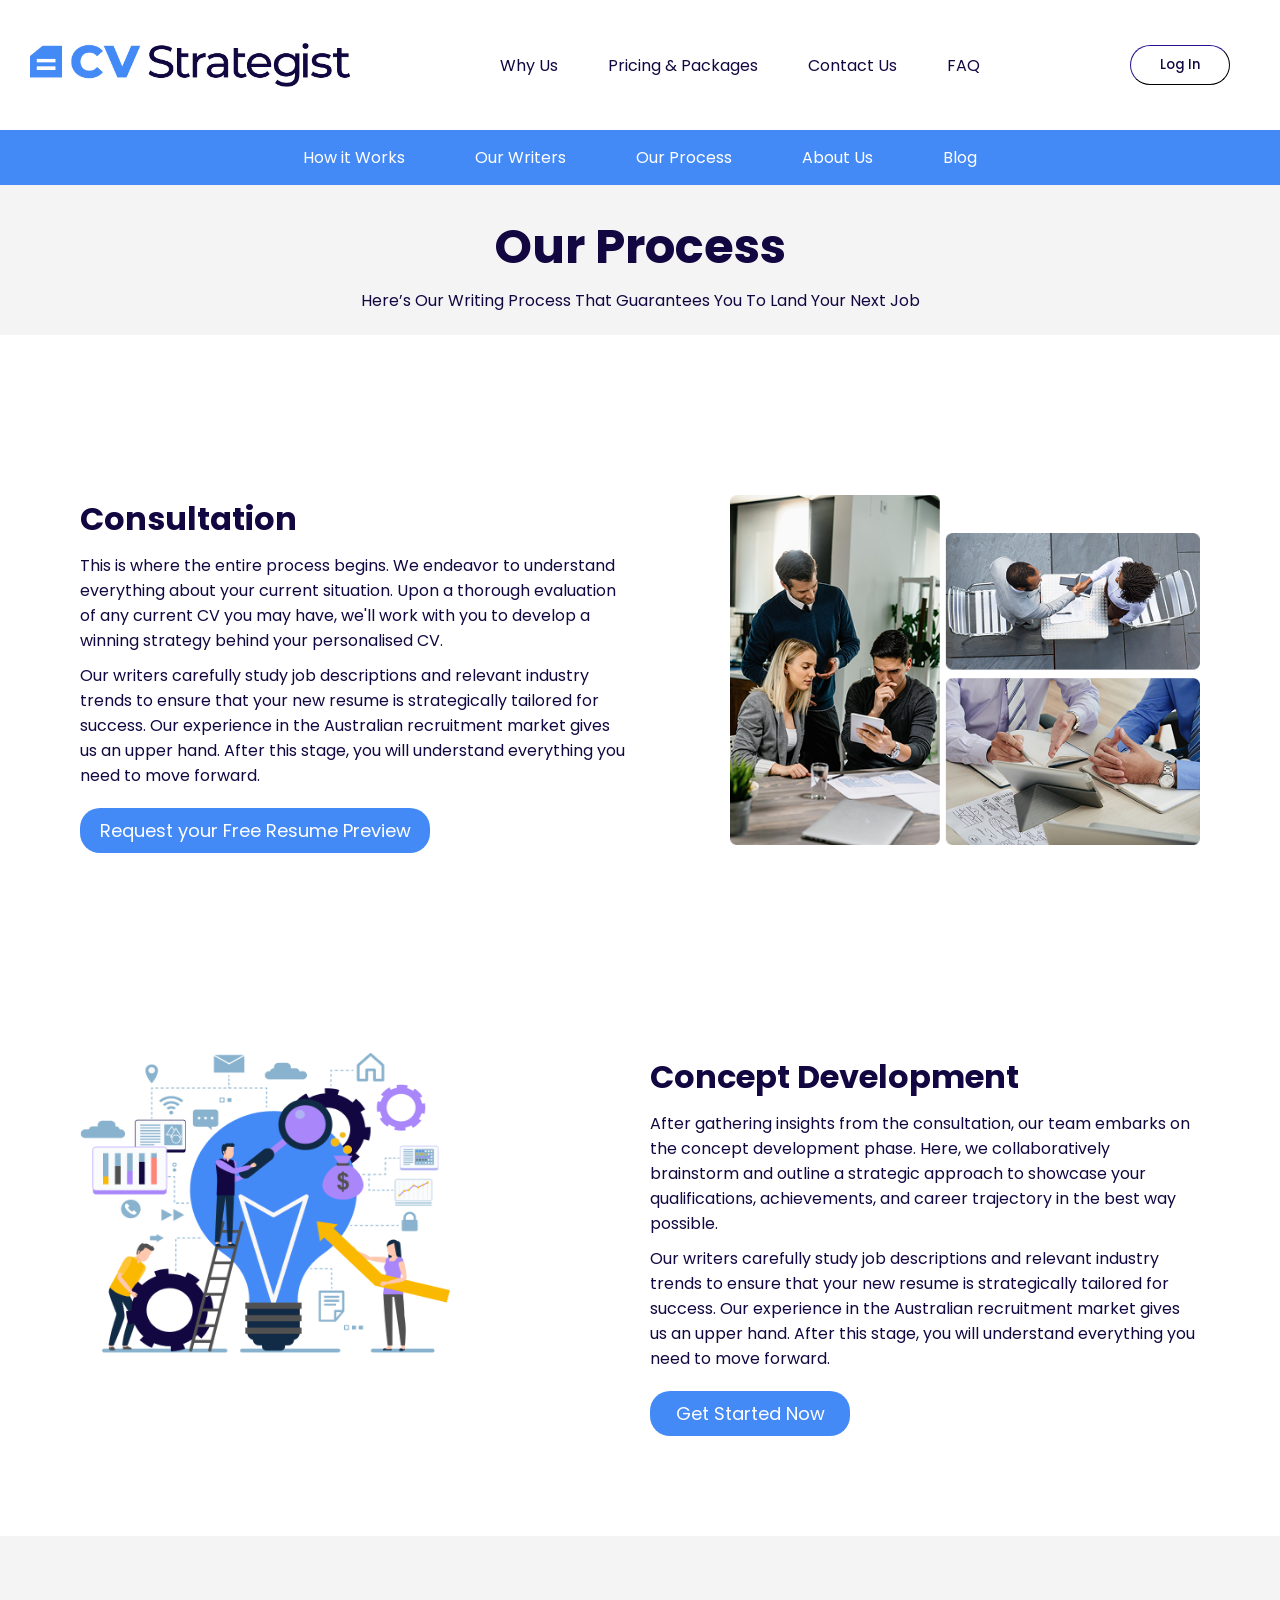
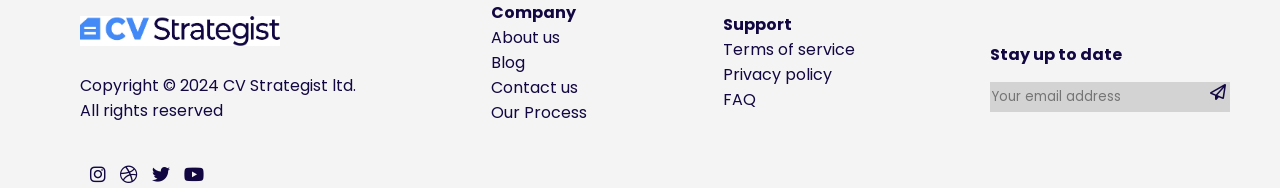
<file: CV_Strategist_Website/process.html>
<!DOCTYPE html>
<html lang="en">
<head>
    <meta charset="UTF-8">
    <meta name="viewport" content="width=device-width, initial-scale=1.0">
    <title>CV Strategist</title>
    <link rel="stylesheet" href="https://cdnjs.cloudflare.com/ajax/libs/font-awesome/6.6.0/css/all.min.css" integrity="sha512-Kc323vGBEqzTmouAECnVceyQqyqdsSiqLQISBL29aUW4U/M7pSPA/gEUZQqv1cwx4OnYxTxve5UMg5GT6L4JJg==" crossorigin="anonymous" referrerpolicy="no-referrer" /> 
    <link rel="stylesheet" href="process.css">
    <link rel="preconnect" href="https://fonts.googleapis.com">
<link rel="preconnect" href="https://fonts.gstatic.com" crossorigin>
<link rel="preconnect" href="https://fonts.googleapis.com">
<link rel="preconnect" href="https://fonts.gstatic.com" crossorigin>
<link href="https://fonts.googleapis.com/css2?family=Lato:ital,wght@0,100;0,300;0,400;0,700;0,900;1,100;1,300;1,400;1,700;1,900&display=swap" rel="stylesheet">
<link href="https://fonts.googleapis.com/css2?family=Poppins:ital,wght@0,100;0,200;0,300;0,400;0,500;0,600;0,700;0,800;0,900;1,100;1,200;1,300;1,400;1,500;1,600;1,700;1,800;1,900&display=swap" rel="stylesheet">
</head>
<body>
<header>
    
       <div class="navbar-container">
    <div class="navbar">
        <img id="logo" src="file/Group 1939.jpg">

        <!-- Nav links -->
        <nav class="navbar-items">
            <a href="index.html#option1">Why Us</a>
            <a href="index.html#option2">Pricing & Packages</a>
            <a href="index.html#contentbox">Contact Us</a>
            <a href="index.html#lastpart">FAQ</a>
        </nav>

        <!-- Right side container -->
        <div class="nav-right">
            <button id="login">Log In</button>
            <div id="popup" class="popup">
    <div class="popup-content">
        <span class="close">&times;</span>

        <h2>Log In</h2>
        <p>Access your account to continue</p>

        <form>
            <input type="text" placeholder="First Name" required>
            <input type="text" placeholder="Last Name" required>
            <input type="email" placeholder="Email" required>
            <input type="tel" placeholder="Phone No." required>

            <label class="upload-label">
                Click to upload or drag and drop file
                <input type="file" hidden>
            </label>

            <button type="submit">Log In</button>
        </form>
    </div>
</div>

            <div class="menu-toggle">&#9776;</div>
        </div>
    </div>
</div>

<div class="navbar2">
    <a href="work.html" class="navbarelement">How it Works</a>
    <a href="writers.html" class="navbarelement">Our Writers</a>
    <a href="process.html" class="navbarelement">Our Process</a>
    <a href="about.html" class="navbarelement">About Us</a>
    <a href="blog.html" class="navbarelement">Blog</a>
</div>
</div>
</header>
<div id="process1">
    <section id="our_process"> 
        <h2>Our Process</h2>
    </section>
    <p class="line" style="margin-top:5px;">
        Here’s Our Writing Process That Guarantees You To Land Your Next Job
    </p>
    
  </div>

 <div id="part1">
        <div >
            <div id="part1_heading">
            <h2>Consultation</h2>
        </div>
            <p style="margin-top: 10px;">This is where the entire process begins. We endeavor to understand everything about your current situation. Upon a thorough evaluation of any current CV you may have, we'll work with you to develop a winning strategy behind your personalised CV.</p>
            <p style="margin-top: 10px;">Our writers carefully study job descriptions and relevant industry trends to ensure that your new resume is strategically tailored for success. Our experience in the Australian recruitment market gives us an upper hand. After this stage, you will understand everything you need to move forward.</p>
            <button id="button1">Request your Free Resume Preview</button>
        </div>
            <img id="part1img" src="file/Group 2077.png">
        
      </div>


       <div id="part2">
        <img id="part2img" src="file/Group 2080.png">
        <div >

            <div id="part2_heading">
            <h2>Concept Development</h2>
        </div>
            <p style="margin-top: 10px;">After gathering insights from the consultation, our team embarks on the concept development phase. Here, we collaboratively brainstorm and outline a strategic approach to showcase your qualifications, achievements, and career trajectory in the best way possible.</p>
            <p style="margin-top: 10px;">Our writers carefully study job descriptions and relevant industry trends to ensure that your new resume is strategically tailored for success. Our experience in the Australian recruitment market gives us an upper hand. After this stage, you will understand everything you need to move forward.</p>
            <button id="button2">Get Started Now</button>
        </div>
      </div>


<footer class="footer">
 <div id="footerpart">
             
                  <div id="footerleft">
                       <img style="margin-top:80px;width:200px;height:30px"   src="file/Group 1939.jpg">
                      <p style="margin-top:20px;">Copyright © 2024 CV Strategist ltd.</p>
                       <p>All rights reserved</p>
                      <DIV style="margin-top:40px;">
                         <i class="fa-brands fa-instagram custom-icon"></i>
                         <i class="fa-brands fa-dribbble custom-icon"></i>
                          <i class="fa-brands fa-twitter custom-icon"></i>
                         <i class="fa-brands fa-youtube custom-icon"></i>
                      </DIV>
                   </div>
    
                           <section1 id="section1">
                           <p style="font-weight: bold;font-size:medium; ">Company</p>
                            <p>About us</p>
                          <p>Blog</p>
                            <p>Contact us</p>
                            <p>Our Process</p>
                           </section1>
                             <section2 id="section2">
                               <p style="font-weight: bold;font-size: medium;">Support</p>
                               <p>Terms of service</p>
                               <p>Privacy policy</p>
                               <p>FAQ</p>
                             </section2>
                        <div style="margin-top: 30px;margin-right:50px;">
                         <p style="font-weight: bold;font-size: medium;">Stay up to date</p>
                        <div id="footeremail"> 
                
                       <input type="text" id="user-input" placeholder="Your email address">
                        <i id="email" class="fa-regular fa-paper-plane"></i>
                             </div>
                                </div>
                
        </div>
 
    
   
    
  </footer>

   
<script>
document.addEventListener("DOMContentLoaded", function() {
    const toggleBtn = document.querySelector('.menu-toggle');
    const navbarItems = document.querySelector('.navbar-items');

    toggleBtn.addEventListener('click', function() {
        navbarItems.classList.toggle('active');
    });
});
</script> 
   

<script>
document.addEventListener("DOMContentLoaded", function () {
    const loginBtn = document.getElementById("login");
    const popup = document.getElementById("popup");
    const closeBtn = document.querySelector(".close");

    loginBtn.addEventListener("click", () => {
        popup.style.display = "flex";
    });

    closeBtn.addEventListener("click", () => {
        popup.style.display = "none";
    });

    window.addEventListener("click", (e) => {
        if (e.target === popup) {
            popup.style.display = "none";
        }
    });
});
</script>

</body>
</html>
</file>
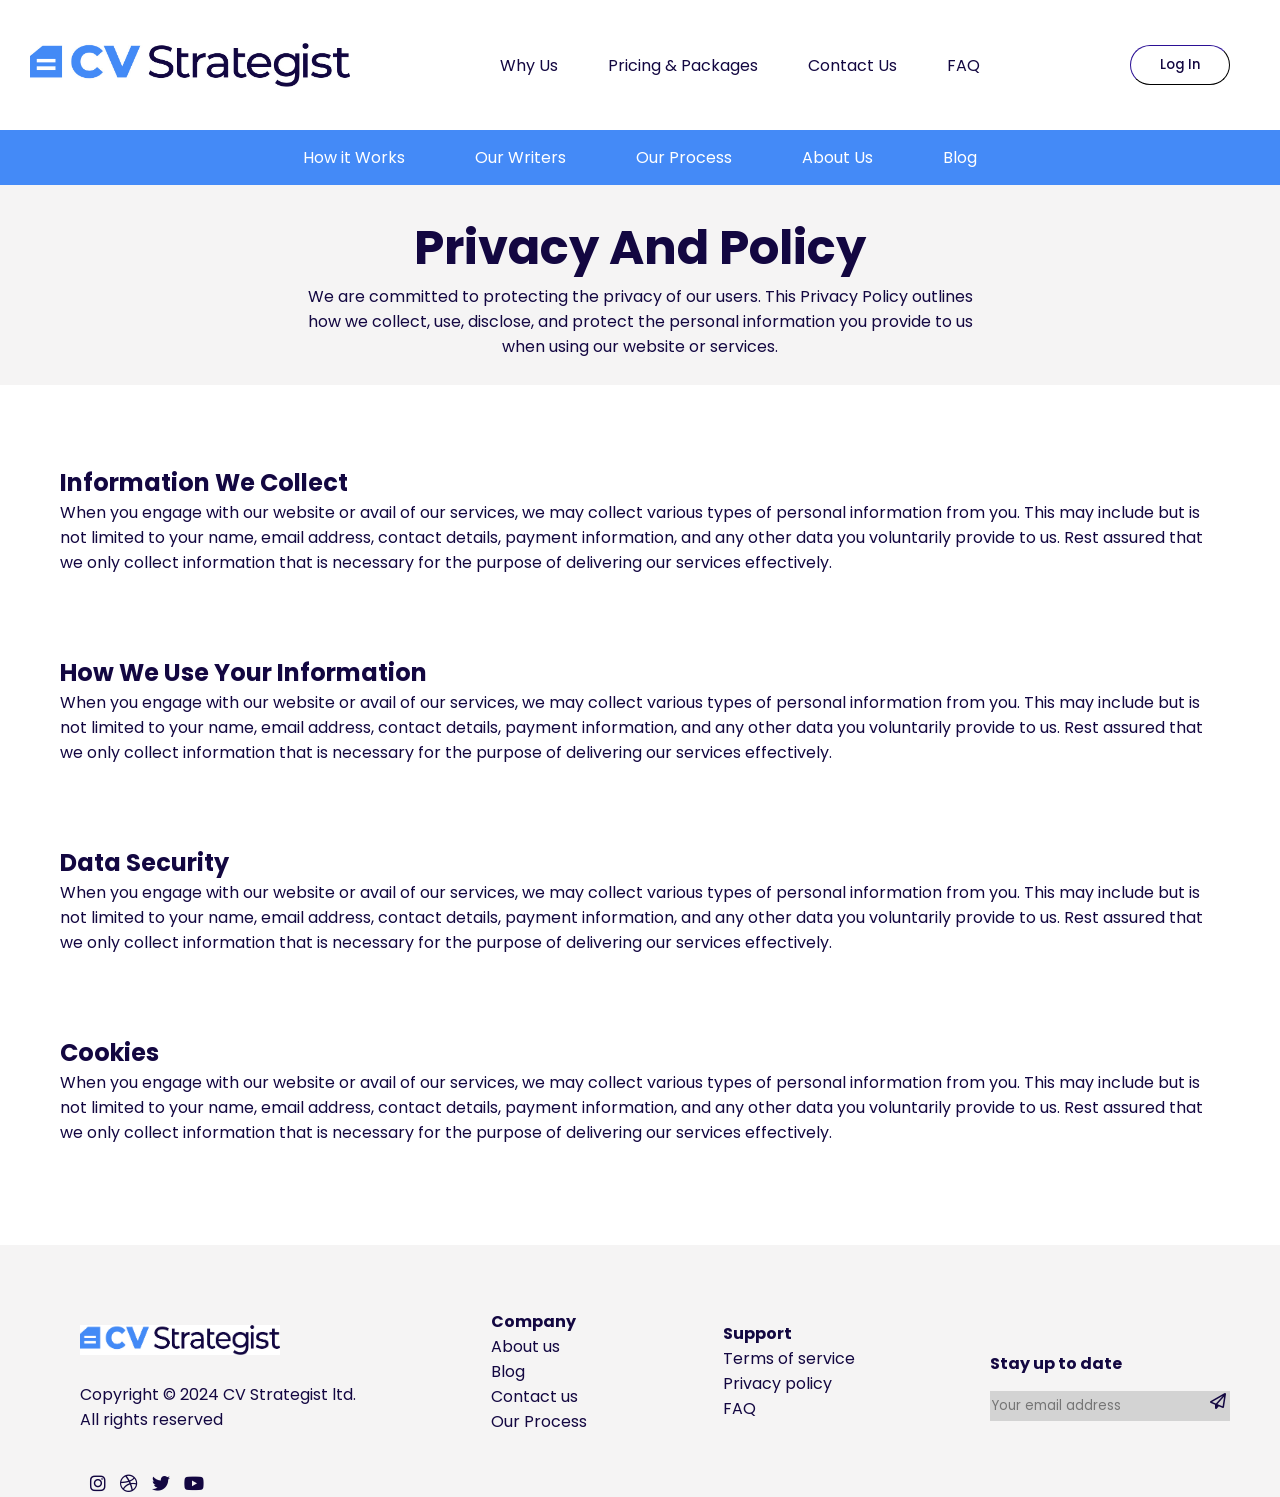
<file: CV_Strategist_Website/work.html>
<!DOCTYPE html>
<html lang="en">
<head>
    <meta charset="UTF-8">
    <meta name="viewport" content="width=device-width, initial-scale=1.0">
    <title>CV Strategist</title>
    <link rel="stylesheet" href="https://cdnjs.cloudflare.com/ajax/libs/font-awesome/6.6.0/css/all.min.css" integrity="sha512-Kc323vGBEqzTmouAECnVceyQqyqdsSiqLQISBL29aUW4U/M7pSPA/gEUZQqv1cwx4OnYxTxve5UMg5GT6L4JJg==" crossorigin="anonymous" referrerpolicy="no-referrer" /> 
    <link rel="stylesheet" href="work.css">
    <link rel="preconnect" href="https://fonts.googleapis.com">
<link rel="preconnect" href="https://fonts.gstatic.com" crossorigin>
<link rel="preconnect" href="https://fonts.googleapis.com">
<link rel="preconnect" href="https://fonts.gstatic.com" crossorigin>
<link href="https://fonts.googleapis.com/css2?family=Lato:ital,wght@0,100;0,300;0,400;0,700;0,900;1,100;1,300;1,400;1,700;1,900&display=swap" rel="stylesheet">
<link href="https://fonts.googleapis.com/css2?family=Poppins:ital,wght@0,100;0,200;0,300;0,400;0,500;0,600;0,700;0,800;0,900;1,100;1,200;1,300;1,400;1,500;1,600;1,700;1,800;1,900&display=swap" rel="stylesheet">
</head>
<body>
<header>
    
       <div class="navbar-container">
    <div class="navbar">
        <img id="logo" src="file/Group 1939.jpg">

        <!-- Nav links -->
        <nav class="navbar-items">
            <a href="index.html#option1">Why Us</a>
            <a href="index.html#option2">Pricing & Packages</a>
            <a href="index.html#contentbox">Contact Us</a>
            <a href="index.html#lastpart">FAQ</a>
        </nav>

        <!-- Right side container -->
        <div class="nav-right">
            <button id="login">Log In</button>
            <div id="popup" class="popup">
    <div class="popup-content">
        <span class="close">&times;</span>

        <h2>Log In</h2>
        <p>Access your account to continue</p>

        <form>
            <input type="text" placeholder="First Name" required>
            <input type="text" placeholder="Last Name" required>
            <input type="email" placeholder="Email" required>
            <input type="tel" placeholder="Phone No." required>

            <label class="upload-label">
                Click to upload or drag and drop file
                <input type="file" hidden>
            </label>

            <button type="submit">Log In</button>
        </form>
    </div>
</div>

            <div class="menu-toggle">&#9776;</div>
        </div>
    </div>
</div>


<div class="navbar2">
   <!-- Navbar link -->
<a href="work.html" class="navbarelement">How it Works</a>


    <a href="writers.html" class="navbarelement">Our Writers</a>
    <a href="process.html" class="navbarelement">Our Process</a>
    <a href="about.html" class="navbarelement">About Us</a>
    <a href="blog.html" class="navbarelement">Blog</a>
</div>
</div>
</header>


    <div id="top_part">
        <section id="option1">
            <h2 >Privacy And Policy</h2>
            </section>
            <p>We are committed to protecting the privacy of our users. 
                 This Privacy Policy outlines how we collect, use, disclose, and protect the personal information 
                 you provide to us when using our website or services.</p>
        
    </div>

<div class="heading1">
        <h2>Information We Collect</h2>
        <p>When you engage with our website or avail of our services, we may collect various types of personal information from you. This may include but is not limited to your name, email address, contact details, payment information, and any other data you voluntarily provide to us. Rest assured that we only collect information that is necessary for the purpose of delivering our services effectively.</p>
    </div>
    <div class="heading1">
        <h2>How We Use Your Information</h2>
        <p>When you engage with our website or avail of our services, we may collect various types of personal information from you. This may include but is not limited to your name, email address, contact details, payment information, and any other data you voluntarily provide to us. Rest assured that we only collect information that is necessary for the purpose of delivering our services effectively.</p>
    </div>
    <div class="heading1">
        <h2>Data Security</h2>
        <p>When you engage with our website or avail of our services, we may collect various types of personal information from you. This may include but is not limited to your name, email address, contact details, payment information, and any other data you voluntarily provide to us. Rest assured that we only collect information that is necessary for the purpose of delivering our services effectively.</p>
    </div>
    <div class="heading1">
        <h2>Cookies</h2>
        <p>When you engage with our website or avail of our services, we may collect various types of personal information from you. This may include but is not limited to your name, email address, contact details, payment information, and any other data you voluntarily provide to us. Rest assured that we only collect information that is necessary for the purpose of delivering our services effectively.</p>
    </div>

       
<footer class="footer">
 <div id="footerpart">
             
                  <div id="footerleft">
                       <img style="margin-top:80px;width:200px;height:30px"   src="file/Group 1939.jpg">
                      <p style="margin-top:20px;">Copyright © 2024 CV Strategist ltd.</p>
                       <p>All rights reserved</p>
                      <DIV style="margin-top:40px;">
                         <i class="fa-brands fa-instagram custom-icon"></i>
                         <i class="fa-brands fa-dribbble custom-icon"></i>
                          <i class="fa-brands fa-twitter custom-icon"></i>
                         <i class="fa-brands fa-youtube custom-icon"></i>
                      </DIV>
                   </div>
    
                           <section1 id="section1">
                           <p style="font-weight: bold;font-size:medium; ">Company</p>
                            <p>About us</p>
                          <p>Blog</p>
                            <p>Contact us</p>
                            <p>Our Process</p>
                           </section1>
                             <section2 id="section2">
                               <p style="font-weight: bold;font-size: medium;">Support</p>
                               <p>Terms of service</p>
                               <p>Privacy policy</p>
                               <p>FAQ</p>
                             </section2>
                        <div style="margin-top: 30px;margin-right:50px;">
                         <p style="font-weight: bold;font-size: medium;">Stay up to date</p>
                        <div id="footeremail"> 
                
                       <input type="text" id="user-input" placeholder="Your email address">
                        <i id="email" class="fa-regular fa-paper-plane"></i>
                             </div>
                                </div>
                
        </div>
 
   
<script>
document.addEventListener("DOMContentLoaded", function() {
    const toggleBtn = document.querySelector('.menu-toggle');
    const navbarItems = document.querySelector('.navbar-items');

    toggleBtn.addEventListener('click', function() {
        navbarItems.classList.toggle('active');
    });
});
</script> 
   
  
<script>
document.addEventListener("DOMContentLoaded", function () {
    const loginBtn = document.getElementById("login");
    const popup = document.getElementById("popup");
    const closeBtn = document.querySelector(".close");

    loginBtn.addEventListener("click", () => {
        popup.style.display = "flex";
    });

    closeBtn.addEventListener("click", () => {
        popup.style.display = "none";
    });

    window.addEventListener("click", (e) => {
        if (e.target === popup) {
            popup.style.display = "none";
        }
    });
});
</script>  
  </footer>
</file>
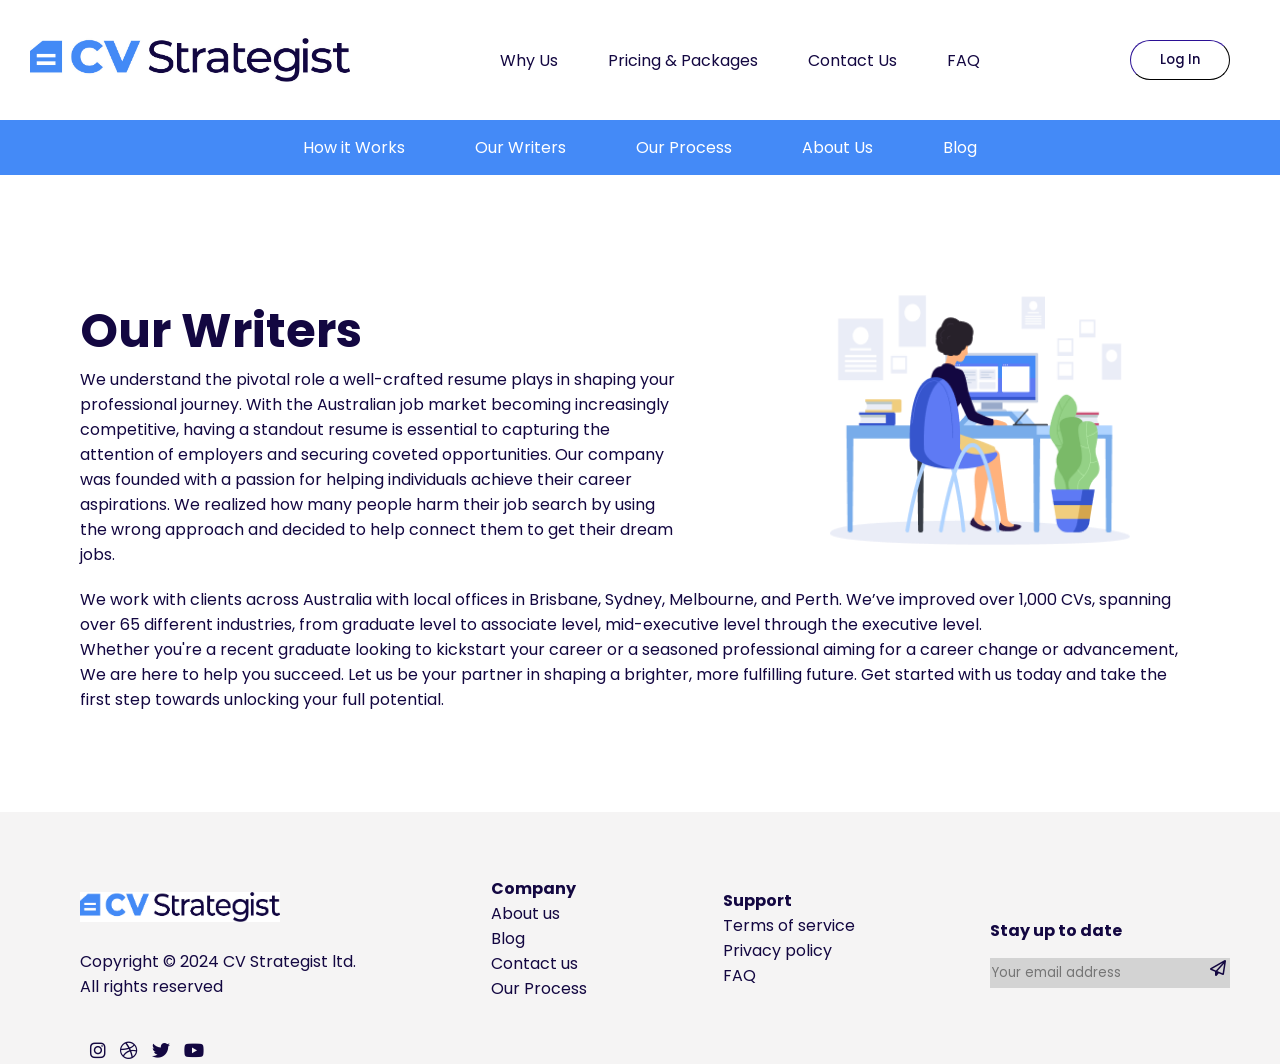
<file: CV_Strategist_Website/writers.html>
<!DOCTYPE html>
<html lang="en">
<head>
    <meta charset="UTF-8">
    <meta name="viewport" content="width=device-width, initial-scale=1.0">
    <title>Our Writers</title>
<link rel="stylesheet" href="https://cdnjs.cloudflare.com/ajax/libs/font-awesome/6.6.0/css/all.min.css" integrity="sha512-Kc323vGBEqzTmouAECnVceyQqyqdsSiqLQISBL29aUW4U/M7pSPA/gEUZQqv1cwx4OnYxTxve5UMg5GT6L4JJg==" crossorigin="anonymous" referrerpolicy="no-referrer" /> 
    <link rel="stylesheet" href="writers.css">
    <link rel="preconnect" href="https://fonts.googleapis.com">
<link rel="preconnect" href="https://fonts.gstatic.com" crossorigin>
<link rel="preconnect" href="https://fonts.googleapis.com">
<link rel="preconnect" href="https://fonts.gstatic.com" crossorigin>
<link href="https://fonts.googleapis.com/css2?family=Lato:ital,wght@0,100;0,300;0,400;0,700;0,900;1,100;1,300;1,400;1,700;1,900&display=swap" rel="stylesheet">
<link href="https://fonts.googleapis.com/css2?family=Poppins:ital,wght@0,100;0,200;0,300;0,400;0,500;0,600;0,700;0,800;0,900;1,100;1,200;1,300;1,400;1,500;1,600;1,700;1,800;1,900&display=swap" rel="stylesheet">
</head>
<body>
<header>
    <div class="navbar-container">
    <div class="navbar">
        <img id="logo" src="file/Group 1939.jpg">

        <!-- Nav links -->
        <nav class="navbar-items">
            <a href="index.html#option1">Why Us</a>
            <a href="index.html#option2">Pricing & Packages</a>
            <a href="index.html#contentbox">Contact Us</a>
            <a href="index.html#lastpart">FAQ</a>
        </nav>

        <!-- Right side container -->
        <div class="nav-right">
            <button id="login">Log In</button>
            <div id="popup" class="popup">
    <div class="popup-content">
        <span class="close">&times;</span>

        <h2>Log In</h2>
        <p>Access your account to continue</p>

        <form>
            <input type="text" placeholder="First Name" required>
            <input type="text" placeholder="Last Name" required>
            <input type="email" placeholder="Email" required>
            <input type="tel" placeholder="Phone No." required>

            <label class="upload-label">
                Click to upload or drag and drop file
                <input type="file" hidden>
            </label>

            <button type="submit">Log In</button>
        </form>
    </div>
</div>

            <div class="menu-toggle">&#9776;</div>
        </div>
    </div>
</div>

<div class="navbar2">
    <a href="work.html" class="navbarelement">How it Works</a>
    <a href="writers.html" class="navbarelement">Our Writers</a>
    <a href="process.html" class="navbarelement">Our Process</a>
    <a href="about.html" class="navbarelement">About Us</a>
    <a href="blog.html" class="navbarelement">Blog</a>
</div>
</div>
</header>
<body>
    
<div id="writerpart">
    <div id="section-top">
        <div id="text-top">
            <div id="ourWriters">
            <h2>Our Writers</h2>
        </div>
            <p>We understand the pivotal role a well-crafted resume plays in shaping your professional journey. With the Australian job market becoming increasingly competitive, having a standout resume is essential to capturing the attention of employers and securing coveted opportunities.
            Our company was founded with a passion for helping individuals achieve their career aspirations. We realized how many people harm their job search by using the wrong approach and decided to help connect them to get their dream jobs.</p>
        </div>
        <img id="writerimg" src="file/OBJECTS (1).png">
    </div>

    <div id="section-bottom">
        <p>We work with clients across Australia with local offices in Brisbane, Sydney, Melbourne, and Perth. We’ve improved over 1,000 CVs, spanning over 65 different industries, from graduate level to associate level, mid-executive level through the executive level.
        <p>Whether you're a recent graduate looking to kickstart your career or a seasoned professional aiming for a career change or advancement, We are here to help you succeed. Let us be your partner in shaping a brighter, more fulfilling future. Get started with us today and take the first step towards unlocking your full potential.</p>
    </div>
</div>



<footer class="footer">
 <div id="footerpart">
             
                  <div id="footerleft">
                       <img style="margin-top:80px;width:200px;height:30px"   src="file/Group 1939.jpg">
                      <p style="margin-top:20px;">Copyright © 2024 CV Strategist ltd.</p>
                       <p>All rights reserved</p>
                      <DIV style="margin-top:40px;">
                         <i class="fa-brands fa-instagram custom-icon"></i>
                         <i class="fa-brands fa-dribbble custom-icon"></i>
                          <i class="fa-brands fa-twitter custom-icon"></i>
                         <i class="fa-brands fa-youtube custom-icon"></i>
                      </DIV>
                   </div>
    
                           <section1 id="section1">
                           <p style="font-weight: bold;font-size:medium; ">Company</p>
                            <p>About us</p>
                          <p>Blog</p>
                            <p>Contact us</p>
                            <p>Our Process</p>
                           </section1>
                             <section2 id="section2">
                               <p style="font-weight: bold;font-size: medium;">Support</p>
                               <p>Terms of service</p>
                               <p>Privacy policy</p>
                               <p>FAQ</p>
                             </section2>
                        <div style="margin-top: 30px;margin-right:50px;">
                         <p style="font-weight: bold;font-size: medium;">Stay up to date</p>
                        <div id="footeremail"> 
                
                       <input type="text" id="user-input" placeholder="Your email address">
                        <i id="email" class="fa-regular fa-paper-plane"></i>
                             </div>
                                </div>
                
        </div>
 
    
   
    
  </footer>


<script>
document.addEventListener("DOMContentLoaded", function() {
    const toggleBtn = document.querySelector('.menu-toggle');
    const navbarItems = document.querySelector('.navbar-items');

    toggleBtn.addEventListener('click', function() {
        navbarItems.classList.toggle('active');
    });
});
</script>

<script>
document.addEventListener("DOMContentLoaded", function () {
    const loginBtn = document.getElementById("login");
    const popup = document.getElementById("popup");
    const closeBtn = document.querySelector(".close");

    loginBtn.addEventListener("click", () => {
        popup.style.display = "flex";
    });

    closeBtn.addEventListener("click", () => {
        popup.style.display = "none";
    });

    window.addEventListener("click", (e) => {
        if (e.target === popup) {
            popup.style.display = "none";
        }
    });
});
</script>

</body>
</html>
</file>
<file: CV_Strategist_Website/style.css>
* {
    color: rgba(19, 7, 65, 1);
    box-sizing: border-box;
    font-family: "Poppins", sans-serif;
    margin: 0;
}
/* General styling for the header and navbar */
.header {
    width: 100%;
    margin: 0;
}
#email{
cursor: pointer;
position: absolute;
margin-left: 220px;
margin-top:5px;
} 

/* Navbar structure */
.navbar {
    display: flex;
    justify-content: space-between;
    align-items: center;
    height: 130px;
    width:100%;
}

/* Logo styling */
#logo {
    max-width: 320px;
    height: auto;
    margin-left: 30px;
}

/* Background overlay */
.popup {
    display: none;
    position: fixed;
    top: 0; left: 0;
    width: 100%; height: 100%;
    background: rgba(0,0,0,0.5);
    justify-content: center;
    align-items: center;
    z-index: 999;
}

/* Popup box */
.popup-content {
    background: white;
    padding: 20px;
    border-radius: 10px;
    max-width: 400px;
    width: 90%;
    position: relative;
}

/* Close button */
.close {
    position: absolute;
    top: 10px;
    right: 15px;
    font-size: 24px;
    cursor: pointer;
}

/* Inputs */
form input {
    width: 100%;
    padding: 10px;
    margin: 8px 0;
    border-radius: 6px;
    border: 1px solid #ccc;
}

/* Upload area */
.upload-label {
    display: block;
    border: 2px dashed #aaa;
    padding: 15px;
    margin: 10px 0;
    border-radius: 6px;
    cursor: pointer;
    color: #555;
    text-align: center;
}

/* Button */
form button {
    background: #2b6eff;
    color: white;
    padding: 12px;
    border: none;
    border-radius: 6px;
    cursor: pointer;
    width: 100%;
}

form button:hover {
    background: #174ed4;
}






/* Navbar items (the paragraphs) */
.navbar-items {
    display: flex;
    justify-content: center;
    align-items: center;
    gap: 50px;
    flex-wrap: wrap;
    transition: color 0.3s ease;
    position:relative;
} 
.navbar-items a{
    display: inline-block; /* ✅ Fixes the underline width to the text */
  position: relative;    /* Needed for ::after positioning */

    text-decoration: none;
}
.navbar-items a::after {
  content: "";
  position: absolute;
  left: 0;
  bottom: 0;
  width: 0%;
  height: 2px;
  background-color: #0d0d3f;
  transition: width 0.3s ease;
}

/* Show underline when hovered */
.navbar-items a:hover::after {
  width: 100%;
}

/* Keep underline when the link is active (clicked) */
.navbar-items a.active::after {
  width: 100%;
}


#login {
    height: 40px;
    width: 100px;
    border-color: rgba(19, 7, 65, 1);
    margin-right: 50px;
    background-color: white;
    border-radius: 20px;
    font-weight: 500;
    border-width: 1px;
    position: relative;
    cursor: pointer;
}

#login:hover {
    background-color: lightgray;
    border-color: cornflowerblue;
}


/* Second navbar using flex */
.navbar2 {
    display: flex;
    justify-content: center;
    align-items: center;
    background-color: rgba(26, 43, 86, 1);
    padding: 10px;
    gap: 60px;
    flex-wrap: wrap;
    width: 100%;
}

/* Style for all nav items */
.navbarelement {
    color: white;
    text-decoration: none;
    font-weight: normal;
    position: relative;
    padding: 5px;
    transition: font-weight 0.3s ease;
}

/* Hover effect */
.navbarelement:hover::after {
    content: "";
    position: absolute;
    bottom: -3px;
    left: 0;
    width: 100%;
    height: 2px;
    background-color: white;
}

/* Active link style */
.navbarelement.active {
    font-weight: bold;
}

.navbarelement.active::after {
    content: "";
    position: absolute;
    bottom: -3px;
    left: 0;
    width: 100%;
    height: 2px;
    background-color: white;
}

/*1st part after the navbars*/
.container {
    display: flex;
    align-items: center;
    justify-content: space-between;
    flex-wrap: nowrap; /* Prevent stacking */
    max-width: 1200px;
    margin: 0 auto;
    padding: 0 20px;
    gap: 20px; /* Small gap between items */
}

#dreamjob {
    width: 100%;
    max-width: 480px;
    height: auto; /* Keep aspect ratio */
}

#salesmanager {
    width: 100%;
    max-width: 550px;
    height: auto;
}

#button {
    background-color: rgba(68, 138, 247, 1);
    color: white;
    border-radius: 60px;
    height: 65px;
    border: none;
    width: 100%;
    max-width: 400px;
    margin-top: 20px;
    font-size: large;
    cursor: pointer;
}
    #button:hover{
        background-color: blue;
    }
/*why us heading*/
#option1{
        font-family:Arial, Helvetica, sans-serif;
       font-size: xx-large;
        font-weight:bolder;
        display: flex;
    align-items: center; 
    justify-content:center; 
    background-color:rgba(245, 244, 244, 1);
     height: 170px;
     margin-top: 80px;
     width:100%;
    }
    /* 4 options*/
    #whyus {
        display: grid;
        grid-template-columns: repeat(4, 1fr); /* Default: 4 columns */
        justify-content:space-around;
         padding: 0 50px;
        gap: 40px;
        width:100;
    }
    .images {
        width: 30px;
        height: 30px;
        margin-top: 100px;
    }
    /*pricing heading*/
    #option2{
        background-color:rgba(245, 244, 244, 1) ;
        height:220px;
        margin-top: 140px;
        display: flex;
        align-items: center; 
        justify-content:center;
        flex-direction: column;
        width:100%px;
       
    }
    .pricing{
        display: flex;
        align-items: center; 
        justify-content:center;
        font-family:Arial, Helvetica, sans-serif;
           font-size:xx-large;
            font-weight:bolder;
            margin-top: 40px;
    }
    #sec{
    display: flex;
    text-align: center;
    justify-content: center;
     margin-bottom: 10px;
         width: 100%;
         max-width: 500px;
         height: auto;
 
 }
 /*select packae heading*/
 #line{
        font-family: Poppins;
    font-size: 30px;
    font-weight: 500;
    text-align: center;
    margin-top: 100px;
    width:100%;
    }
    #line2{
        font-family: Poppins;
    font-size: 30px;
    font-weight: 500;
    text-align: center;
    margin-top: 20px;
    width:100%
    }
    /* 3 packages valaible*/
    #packages{
    margin-top: 80px;
    gap:10px;
    display: flex;
    align-items: center; 
    justify-content:space-between;
    padding: 0 60px;
}
.contentbo{
   border:none;
   border-radius: 2px;
   box-sizing: border-box; 
   background-color:white;
   font-family: Arial, Helvetica, sans-serif;
   border: 2px solid black; 
   width: 370px;
   height: 800px;
   }
   .contentboxe{
    border:none;
    border-radius: 2px;
    box-sizing: border-box; 
    background-color:white;
    font-family: Arial, Helvetica, sans-serif;
    border: 2px solid black; 
    width: 370px;
    height: 800px;
    margin-left:50px;
    }
    .contentboxes{
        border:none;
        border-radius: 2px;
        box-sizing: border-box; 
        background-color:white;
        font-family: Arial, Helvetica, sans-serif;
        border: 2px solid black; 
        width: 370px;
        height: 800px;
        margin-left:50px;
        }
/*how it works*/
#option3 {
    background-color: rgba(245, 244, 244, 1);
    height: 200px;
    margin-top: 100px;
    display: flex;
    align-items: center; 
    justify-content: center;
    flex-direction: column;
    width: 100%;
}

#itworks {
    font-size: xx-large;
    font-weight: bolder;
    margin-top: 20px;
}

.itwork {
    font-size: 16px;
    text-align: center;
    margin: 2px;
}
/*six steps */
#boxes {
    margin-top: 100px;
    padding: 20px 60px;
    gap: 20px;
    display: grid;
    grid-template-columns: repeat(3, 1fr); /* Three columns */
    width:100%;
}

.sixsteps {
    background-color: rgba(245, 244, 244, 1);
    padding: 40px;
    text-align: center;
    border-radius: 8px; /* Optional: Adds rounded corners */
}
#button2{
    font-size:normal;
     background-color: rgba(68, 138, 247, 1);
      color:white;
      border-radius: 60px;
      height:55px;
      border:none;
      width:300px;
      margin-top: 60px;
      font-size: large;
      cursor: pointer;
}
#button2:hover{
    background-color: blue;
}
#buttoncontainer{
      display: flex;
    justify-content: center; /* Horizontal centering */
    align-items: center;
}
/* writer part */
#writerpart{
    margin-top: 160px;
    gap:20px;
    padding:0 80px;
    display: flex;
    align-items: center;
    justify-content: space-between;
    flex-direction: row;
    width:100%;
}
#ourWriters{
    font-size: xx-large;
    font-weight: bolder;
}
#writterimg{
    width: 450px;
    height: 300px;
}
/* bog heading */
#option4{
        background-color:rgba(245, 244, 244, 1) ;
        height:180px;
        margin-top: 80px;
        display: flex;
        align-items: center; 
        justify-content:center;
        flex-direction: column;
        width:100%;
    }
#blog{
    margin-top: 30px;
    font-size: xx-large;
    font-weight: bolder;
}
/* 2 aline pics */
#images2 {
    display: flex;
    align-items: center; 
    justify-content: center;
    flex-direction: row;
    gap: 200px;
    padding: 60px 20px;
    width: 100%;
}

#box1, #box2 {
    width: 450px;
    height: auto;
}

.img {
    max-width: 100%;
    height: auto;
}
/* meeting pic */
#meetingpic{
    width: 100%;
height:auto;
padding: 0 70px;
margin-top: 100px;
display:block;
}
#paragraph{
    font-family: Arial, Helvetica, sans-serif;
    padding: 20px 90px;
    flex-direction: column;
    margin-bottom: 140px;
    width:100%;
}
#innerline{
    font-size: xx-large;
}
/* form part */

#backgroundimg {
    width:100%;
    height:750px; 
    padding: 20px 20px;
    display:block; 

}
#contentbox {
    position:absolute;
    top:0%; 
    left: 760px;
    border-radius: 2px;
    box-sizing: border-box; 
    background-color:white;
    font-family: Arial, Helvetica, sans-serif;
    border:none; 
    width: 370px;
    height: 720px;
}
#fillingoptions{
    display: flex;
        align-items: center; 
        gap: 10px;
        margin-bottom: 10px;
}
.image-container {
    position: relative;
    display: inline-block;
  }
  #contentbutton{
cursor: pointer;
 border-radius: 20px;
 height:40px;
 width:200px;
 margin-top: 40px;
 margin-left:70px;
 background-color: rgba(68, 138, 247, 1);
 color:white;
border: none;
}

#lastpart{
    width:100%;
}
.image-container {
    position: relative;
    display: inline-block;
  }
  .accordion {
    width: 100%;
    max-width: 1000px;
    margin: auto;
    margin-top: 100px;
  }

  .accordion-item {
    border-bottom: 1px solid #ddd;
    box-shadow: 5px 5px 15px rgba(0, 0, 0, 0.2);
    margin-top: 10px;
  }

  .accordion-header {
    background-color: #f1f1f1;
    padding: 15px;
    font-size: 18px;
    cursor: pointer;
    transition: background-color 0.3s ease;
    font-weight: bold;
  }

  .accordion-header:hover {
    background-color: #e0e0e0;
  }

  .accordion-content {
    padding: 15px;
    font-size: 16px;
    display: none; /* Hide content by default */
  }

  /* Toggle content when active */
  .active .accordion-content {
    display: block;
  }
#footerpart{
     display: flex;
     align-items: center;
     justify-content: space-between;
     flex-direction: row;
}
  .footer{
    background-color: rgba(245, 244, 244, 1);
    height:auto;
    margin-top:100px;
    width:100%;
   }        
   #footerleft{
      margin-left: 80px;
   }                                                  
.custom-icon{
   font-size: large;
   margin-left:10px;
}
#user-input{
   margin-top:15px;
   background-color:lightgray ;
   border: none;
   width:240px;
   height:30px;

}
#footeremail{
   display: flex;
       align-items: center; 
      position:relative;
}
#file{
   text-align: center;
   margin-left: 20px;
   margin-top: 20px;
}




.menu-toggle {
    display: none;
    font-size: 28px;
    cursor: pointer;
}

.nav-right {
    display: flex;
    align-items: center;
    gap: 10px; /* Space between login and hamburger */
}

/* Tablet view */
@media (max-width: 1024px) and (min-width: 768px) {
    .navbar {
        justify-content: space-between;
        align-items: center;
        position: relative;
         max-height: 110px;
    }

    /* Hide nav links until opened */
    .navbar-items {
        display: none;
        flex-direction: column;
        position: absolute;
        top: 100%;
        right: 10px;
        background: rgba(245, 244, 244, 1);
        width: 200px;
        box-shadow: 0px 4px 6px rgba(0,0,0,0.1);
        padding: 10px 0;
        z-index: 10;
    }

    .navbar-items.active {
        display: flex;
    }

    /* Show hamburger */
    .menu-toggle {
        display: block;
        margin-right: 50px;
    }
     #logo {
        max-width: 250px;
        margin-left: 0;
    }
    #logo {
        max-width: 250px;
        margin-left: 40px;
    }
    

    /* Second navbar */
    .navbar2 {
        gap: 30px;
        padding: 8px;
    }

    
    /* Keep row layout */
    #footerpart {
        flex-direction: row;
        align-items: center;
        justify-content: space-between;
        padding: 10px 20px; /* Less padding */
        flex-wrap: nowrap; /* Prevent wrapping */
    }
 
    /* Smaller font sizes */
    .footer, 
    #footerpart, 
    #footerpart * {
        font-size: 14px;
    }

    /* Reduce left margin */
    #footerleft {
        margin-left: 30px;
    }

    /* Email section stays inline */
    #footeremail {
        
          display: flex;
       align-items: center; 
      position:relative;
    }

    /* Email input smaller but still visible */
    #user-input {
        width: 180px;
        height: 28px;
        font-size: 13px;  
    }

    /* Icon stays visible */
    .custom-icon {
        font-size: 16px;
        margin-left: 5px;
    }
    #email{
        margin-left: 155px;
        margin-top: 10px;
    }
     /*the imaes part*/
    .container {
        padding: 0 10px;
        gap: 10px;
    }

    #dreamjob {
        max-width:300px;
        margin-left: 10px;
    }

    #salesmanager {
        max-width: 550px;
        height: auto;
        margin-top: 0%;
    }

    #button {
        max-width: 300px;
        height: 55px;
        font-size: medium;
    }

    #option1{
        height: 140px;
    }
    #whyus p{
           font-size: small;
           
    }
#whyus{
     padding: 0 20px;
}
 #option2{
        height: 160px;
    }
#sec p{
    font-size: small;
}
.pricing{
    margin-top: 15px;
}
#line{
    font-size: 25px;
}
#line2{
    font-size: 25px;
}

#packages {
    display: flex;
    flex-direction: column;
    justify-content: center; /* vertical centering in column mode */
    align-items: center;  
    margin-top: 30px;
    gap: 30px;   /* horizontal centering */
}
#option3{
    margin-top: 60px;
    height:150px;
}
.itwork {
    font-size: small;
}
#itworks{
    margin-top: 5px;
   
}
.sixsteps p{
    font-size: small;
}

#boxes {
    margin-top: 60px;
    padding: 0 3ss0px;
    gap: 20px;
}
#button2{
      margin-top: 30px;
}
/*writers part*/
#writerpart{
    margin-top: 80px;
    gap:20px;
    padding:0 40px;
    display: flex;
    align-items: center;
    justify-content: space-between;
    flex-direction: row;
    width:100%;
}
#ourWriters{
    font-size: xx-large;
    font-weight: bolder;
}
#writerimg{
    width: 200px;
    height: auto;
}
#writerpart p,ul{
    font-size: small;
}
/*blog part*/
#option4{
       
        height:130px;
        margin-top: 70px;
        width:100%;
    }
#blog{
    margin-top: 50px;
    font-size: xx-large;
    font-weight: bolder;
}
#blogpara{
    font-size: small;
}
/* two images*/
#images2 {
    display: flex;
    align-items: center; 
    justify-content: center;
    flex-direction: row;
    gap: 50px;
    padding: 90px 40px;
    width: 100%;
}



#backgroundimg {
    
    height:750px; 
    padding: 20px 20px;
    display:block; 

}
#contentbox {
    position:absolute;
    top:0%; 
    left: 400px;
    border-radius: 2px;
    box-sizing: border-box; 
    background-color:white;
    font-family: Arial, Helvetica, sans-serif;
    border:none; 
    width: 360px;
    height: 680px;
}
#fillingoptions{
    display: flex;
        align-items: center; 
        gap: 5px;
        margin-bottom: 5px;
}
.image-container {
    position: relative;
    display: inline-block;
  }
  #contentbutton{
cursor: pointer;
 border-radius: 20px;
 height:40px;
 width:200px;
 margin-top: 20px;
 margin-left:70px;
 background-color: rgba(68, 138, 247, 1);
 color:white;
border: none;
}

#lastpart p{
    font-size: 14px;
}

.accordion {
    padding: 0 40px;
  }
.accordion-content{
    font-size: 15px;
}

}



@media (max-width: 768px) {
    /* Hide nav links by default */

     .navbar {
        justify-content: space-between;
        align-items: center;
        position: relative;
         max-height: 100px;
    }
    .navbar-items {
        display: none;
        flex-direction: column;
        position: absolute;
        top: 100%;
        right: 10px;
        background: rgba(245, 244, 244, 1);
        width: 200px;
        box-shadow: 0px 4px 6px rgba(0,0,0,0.1);
        padding: 10px 0;
        z-index: 10;
    }

    /* When menu is active */
    .navbar-items.active {
        display: flex;
    }

    /* Show hamburger icon */
    .menu-toggle {
        display: block;
        font-size: 28px;
        cursor: pointer;
    }
 .menu-toggle {
        display: block;
        margin-right: 30px;
    }
     
    
    #logo {
        max-width: 180px;
        margin-left: 20px;
    }
    
#login {
    height: 35px;
    width: 90px;
    border-color: rgba(19, 7, 65, 1);
    margin-right: 20px;
    background-color: white;
    border-radius: 20px;
    font-weight: 500;
    border-width: 1px;
    position: relative;
    cursor: pointer;
}

/* navbar2*/
     .navbar2 {
        gap: 5px;
    }
    .navbarelement {
    color: white;
    text-decoration: none;
    font-weight: normal;
    position: relative;
    padding: 5px;
    transition: font-weight 0.3s ease;
}

    /* Footer stacks on small screens */
    #footerpart {
        flex-direction: column;
        align-items: center;
        justify-content: center;
        flex-wrap: wrap;
        padding: 15px 10px;
        text-align: center;
    }

    .footer, 
    #footerpart, 
    #footerpart * {
        font-size: 12px;
    }

    #footerleft {
        margin-left: 0;
        margin-bottom: 10px;
    }

    #footeremail {
        flex-direction: column;
        align-items: center;
        position: static;
        margin-top: 2px;
    }

    #user-input {
        width: 100%;
        max-width: 250px;
        height: 32px;
        font-size: 14px;
    }

    .custom-icon {
        font-size: 18px;
        margin-left: 0;
        margin-top: 0%;
    }

    #email {
        margin-left: 135px;
        margin-top: 25px;
        text-align: center;
    }
#section2{
     margin-top: 10px;
}
 
/*part 1 */
      
 .container {
        padding: 0 10px;
        gap: 5px;
    }

    #dreamjob {
        max-width:200px;
        margin-left: 5px;
    }

    #salesmanager {
        max-width: 550px;
        height: auto;
        margin-top: 0%;
    }

    #button {
        max-width: 200px;
        height: 30px;
        font-size: xx-small;
    }

    #option1{
        height: 80px;
        font-size: x-large;
    }
    #whyus p{
           font-size: small;
           
    }
 #whyus {
        display: grid;
        grid-template-columns: repeat(2, 1fr); /* Default: 4 columns */
        justify-content:space-around;
         padding: 10px 30px;
        gap: 20px;
        width:100;
    }
 #option2{
    margin-top: 50px;
        height: 140px;
    }
#sec p{
    font-size: small;
    width: 400px;
}
.pricing{
    margin-top: 10px;
    font-size: x-large;
}
#line{
    font-size: 20px;
}
#line2{
    font-size: 20px;
}

#packages {
    display: flex;
    flex-direction: column;
    justify-content: center; /* vertical centering in column mode */
    align-items: center;  
    margin-top: 30px;
      /* horizontal centering */
}
#option3{
    margin-top: 60px;
    height:120px;
}
.itwork {
    font-size: x-small;
}
#itworks{
    margin-top: 5px;
    font-size: x-large;
   
}
 #boxes {
        grid-template-columns: repeat(1, 1fr); /* 2 columns */
        padding: 10px 50px; /* reduce side padding */
        gap: 10px;
        margin-top: 30px; /* smaller gap between boxes */
    }

    .sixsteps {
        padding: 15px;
         /* smaller inside padding */
    }
.sixsteps h4 {
    margin-top: 10px;
    font-size: medium;
}

.sixsteps h3 {
    margin: 5px 0;
}

.sixsteps p {
    font-size: xx-small;
    margin: 0;
}

#button2{
      margin-top: 30px;
      font-size: small;
      width: 230px;
      height: 50px;
}
/*writers part*/
#writerpart{
    margin-top: 80px;
    gap:20px;
    padding:0 30px;
    display: flex;
    align-items: center;
    justify-content: space-between;
    flex-direction: row;
    width:100%;
}
#ourWriters{
    font-size: x-large;
    font-weight: bolder;
}
#writerimg{
    width: 100px;
    height: auto;
}
#writerpart p,ul{
    font-size: x-small;
}
/*blog part*/
#option4{
       
        height:140px;
        margin-top: 50px;
        width:100%;
    }
#blog{
    margin-top: 40px;
    font-size: x-large;
    font-weight: bolder;
}
#blogpara{
    font-size: x-small;
}
/* two images*/
#images2 {
    display: flex;
    align-items: center; 
    justify-content: center;
    flex-direction: column;
   gap:30px;
    width: 100%;
}
#box1, #box2 {
    width: 250px;
    height: auto;
}

.img {
    max-width: 100%;
    height: auto;
}
#images2 p{
    font-size: small;
}

#meetingpic{
    width: 100%;
height:auto;
padding: 0 20px;
margin-top: 10px;
display:block;
}
#paragraph{
    font-family: Arial, Helvetica, sans-serif;
    padding: 20px 20px;
    flex-direction: column;
    margin-bottom: 50px;
    width:100%;
    font-size: small;
}
#innerline{
    font-size: x-large;
}

#backgroundimg {
    
    height:750px; 
    padding: 20px 10px;
    display:block; 

}
#contentbox {
    position:absolute;
    top:0%; 
    left: 15px;
    border-radius: 2px;
    box-sizing: border-box; 
    background-color:white;
    font-family: Arial, Helvetica, sans-serif;
    border:none; 
    width: 360px;
    height: 700px;
}
#fillingoptions{
    display: flex;
        align-items: center; 
        gap: 5px;
        margin-bottom: 5px;
}
.image-container {
    position: relative;
    display: inline-block;
  }
  #contentbutton{
cursor: pointer;
 border-radius: 20px;
 height:40px;
 width:200px;
 margin-top: 20px;
 margin-left:70px;
 background-color: rgba(68, 138, 247, 1);
 color:white;
border: none;
}

#lastpart p{
    font-size: 12px;
}

.accordion {
    padding: 0 40px;
  }
.accordion-content{
    font-size: 15px;
}

.contentbo{
   margin-left: 10px;
  
   }
   .contentboxe{
  
    margin-left:10px;
    }
    .contentboxes{
       
        margin-left:10px;
        }


}
</file>
<file: CV_Strategist_Website/about.css>
* {
    color: rgba(19, 7, 65, 1);
    box-sizing: border-box;
    font-family: "Poppins", sans-serif;
    margin: 0;
}
/* General styling for the header and navbar */
.header {
    width: 100%;
    margin: 0;
}
#email{
cursor: pointer;
position: absolute;
margin-left: 220px;
margin-top:5px;
} 

/* Navbar structure */
.navbar {
    display: flex;
    justify-content: space-between;
    align-items: center;
    height: 120px;
    width:100%;
}

/* Logo styling */
#logo {
    max-width: 320px;
    height: auto;
    margin-left: 30px;
}

/* Background overlay */
.popup {
    display: none;
    position: fixed;
    top: 0; left: 0;
    width: 100%; height: 100%;
    background: rgba(0,0,0,0.5);
    justify-content: center;
    align-items: center;
    z-index: 999;
}

/* Popup box */
.popup-content {
    background: white;
    padding: 20px;
    border-radius: 10px;
    max-width: 400px;
    width: 90%;
    position: relative;
}

/* Close button */
.close {
    position: absolute;
    top: 10px;
    right: 15px;
    font-size: 24px;
    cursor: pointer;
}

/* Inputs */
form input {
    width: 100%;
    padding: 10px;
    margin: 8px 0;
    border-radius: 6px;
    border: 1px solid #ccc;
}

/* Upload area */
.upload-label {
    display: block;
    border: 2px dashed #aaa;
    padding: 15px;
    margin: 10px 0;
    border-radius: 6px;
    cursor: pointer;
    color: #555;
    text-align: center;
}

/* Button */
form button {
    background: #2b6eff;
    color: white;
    padding: 12px;
    border: none;
    border-radius: 6px;
    cursor: pointer;
    width: 100%;
}

form button:hover {
    background: #174ed4;
}

/* Navbar items (the paragraphs) */
.navbar-items {
    display: flex;
    justify-content: center;
    align-items: center;
    gap: 50px;
    flex-wrap: wrap;
    transition: color 0.3s ease;
    position:relative;
} 
.navbar-items a{
    display: inline-block; /* ✅ Fixes the underline width to the text */
  position: relative;    /* Needed for ::after positioning */

    text-decoration: none;
}
.navbar-items a::after {
  content: "";
  position: absolute;
  left: 0;
  bottom: 0;
  width: 0%;
  height: 2px;
  background-color: #0d0d3f;
  transition: width 0.3s ease;
}

/* Show underline when hovered */
.navbar-items a:hover::after {
  width: 100%;
}

/* Keep underline when the link is active (clicked) */
.navbar-items a.active::after {
  width: 100%;
}


#login {
    height: 40px;
    width: 100px;
    border-color: rgba(19, 7, 65, 1);
    margin-right: 50px;
    background-color: white;
    border-radius: 20px;
    font-weight: 500;
    border-width: 1px;
    position: relative;
    cursor: pointer;
}

#login:hover {
    background-color: lightgray;
    border-color: cornflowerblue;
}


/* Second navbar using flex */
.navbar2 {
    display: flex;
    justify-content: center;
    align-items: center;
    background-color: rgba(68, 138, 247, 1);
    padding: 10px;
    gap: 60px;
    flex-wrap: wrap;
    width: 100%;
}

/* Style for all nav items */
.navbarelement {
    color: white;
    text-decoration: none;
    font-weight: normal;
    position: relative;
    padding: 5px;
    transition: font-weight 0.3s ease;
}

/* Hover effect */
.navbarelement:hover::after {
    content: "";
    position: absolute;
    bottom: -3px;
    left: 0;
    width: 100%;
    height: 2px;
    background-color: white;
}

/* Active link style */
.navbarelement.active {
    font-weight: bold;
}

.navbarelement.active::after {
    content: "";
    position: absolute;
    bottom: -3px;
    left: 0;
    width: 100%;
    height: 2px;
    background-color: white;
}
#writerpart {
    margin-top: 120px;
    padding: 0 80px;
    width: 100%;
}

#section-top {
    display: flex;
    align-items: flex-start;
    gap: 150px;
    max-width: 100%;
}

#text-top {
    max-width: 600px; /* matches image height lines */
}

#section-bottom {
    margin-top: 20px;
}

#writerimg {
    width: 400px;
    height: 250px;
}
#ourWriters{
    font-size: xx-large;
    font-weight: bolder;
}





#footerpart{
     display: flex;
     align-items: center;
     justify-content: space-between;
     flex-direction: row;
}
  .footer{
    background-color: rgba(245, 244, 244, 1);
    height:auto;
    margin-top:100px;
    width:100%;
   }        
   #footerleft{
      margin-left: 80px;
   }                                                  
.custom-icon{
   font-size: large;
   margin-left:10px;
}
#user-input{
   margin-top:15px;
   background-color:lightgray ;
   border: none;
   width:240px;
   height:30px;

}
#footeremail{
   display: flex;
       align-items: center; 
      position:relative;
}
#file{
   text-align: center;
   margin-left: 20px;
   margin-top: 20px;
}




.menu-toggle {
    display: none;
    font-size: 28px;
    cursor: pointer;
}

.nav-right {
    display: flex;
    align-items: center;
    gap: 10px; /* Space between login and hamburger */
}

/* Tablet view */
@media (max-width: 1024px) and (min-width: 768px) {
    .navbar {
        justify-content: space-between;
        align-items: center;
        position: relative;
         max-height: 110px;
    }

    /* Hide nav links until opened */
    .navbar-items {
        display: none;
        flex-direction: column;
        position: absolute;
        top: 100%;
        right: 10px;
        background: rgba(245, 244, 244, 1);
        width: 200px;
        box-shadow: 0px 4px 6px rgba(0,0,0,0.1);
        padding: 10px 0;
        z-index: 10;
    }

    .navbar-items.active {
        display: flex;
    }

    /* Show hamburger */
    .menu-toggle {
        display: block;
        margin-right: 50px;
    }
     #logo {
        max-width: 250px;
        margin-left: 0;
    }
    #logo {
        max-width: 250px;
        margin-left: 40px;
    }
    

    /* Second navbar */
    .navbar2 {
        gap: 30px;
        padding: 8px;
    }

    
    /* Keep row layout */
    #footerpart {
        flex-direction: row;
        align-items: center;
        justify-content: space-between;
        padding: 10px 20px; /* Less padding */
        flex-wrap: nowrap; /* Prevent wrapping */
    }

    /* Smaller font sizes */
    .footer, 
    #footerpart, 
    #footerpart * {
        font-size: 14px;
    }

    /* Reduce left margin */
    #footerleft {
        margin-left: 30px;
    }

    /* Email section stays inline */
    #footeremail {
        
          display: flex;
       align-items: center; 
      position:relative;
    }

    /* Email input smaller but still visible */
    #user-input {
        width: 180px;
        height: 28px;
        font-size: 13px;  
    }

    /* Icon stays visible */
    .custom-icon {
        font-size: 16px;
        margin-left: 5px;
    }
    #email{
        margin-left: 155px;
        margin-top: 10px;
    }

    /* Logo or image smaller */
    #file img {
        max-width: 80%;
        height: auto;
    }

    #writerpart {
        margin-top: 80px; /* Less top space */
        padding: 0 40px;  /* Reduce side padding */
    }

    #section-top {
        gap: 50px; /* Smaller gap between text & image */
        flex-wrap: wrap; /* Allow wrapping if needed */
        justify-content: center;
    }

    #text-top {
        max-width: 400px; /* Narrower text area */
        font-size: 15px;  /* Slightly smaller text */
    }

    #writerimg {
        width: 300px; /* Smaller image for tablet */
        height: auto; /* Keep aspect ratio */
    }

    #ourWriters {
        font-size: x-large; /* Slightly smaller heading */
    }

    #section-bottom {
        margin-top: 15px;
    }

}



@media (max-width: 768px) {
    /* Hide nav links by default */

     .navbar {
        justify-content: space-between;
        align-items: center;
        position: relative;
         max-height: 100px;
    }
    .navbar-items {
        display: none;
        flex-direction: column;
        position: absolute;
        top: 100%;
        right: 10px;
        background: rgba(245, 244, 244, 1);
        width: 200px;
        box-shadow: 0px 4px 6px rgba(0,0,0,0.1);
        padding: 10px 0;
        z-index: 10;
    }

    /* When menu is active */
    .navbar-items.active {
        display: flex;
    }

    /* Show hamburger icon */
    .menu-toggle {
        display: block;
        font-size: 28px;
        cursor: pointer;
    }
 .menu-toggle {
        display: block;
        margin-right: 30px;
    }
     
    
    #logo {
        max-width: 180px;
        margin-left: 20px;
    }
    
#login {
    height: 35px;
    width: 90px;
    border-color: rgba(19, 7, 65, 1);
    margin-right: 20px;
    background-color: white;
    border-radius: 20px;
    font-weight: 500;
    border-width: 1px;
    position: relative;
    cursor: pointer;
}

/* navbar2*/
     .navbar2 {
        gap: 5px;
    }
    .navbarelement {
    color: white;
    text-decoration: none;
    font-weight: normal;
    position: relative;
    padding: 5px;
    transition: font-weight 0.3s ease;
}

    /* Footer stacks on small screens */
    #footerpart {
        flex-direction: column;
        align-items: center;
        justify-content: center;
        flex-wrap: wrap;
        padding: 15px 10px;
        text-align: center;
    }

    .footer, 
    #footerpart, 
    #footerpart * {
        font-size: 12px;
    }

    #footerleft {
        margin-left: 0;
        margin-bottom: 10px;
    }

    #footeremail {
        flex-direction: column;
        align-items: center;
        position: static;
        margin-top: 2px;
    }

    #user-input {
        width: 100%;
        max-width: 250px;
        height: 32px;
        font-size: 14px;
    }

    .custom-icon {
        font-size: 18px;
        margin-left: 0;
        margin-top: 0%;
    }

    #email {
        margin-left: 135px;
        margin-top: 25px;
        text-align: center;
    }

     #file img {
        max-width: 80%;
        height: auto;
    }

    #writerpart {
        margin-top: 80px; /* Less top space */
        padding: 0 40px;  /* Reduce side padding */
    }

    #section-top {
        gap: 50px; /* Smaller gap between text & image */
        flex-wrap: wrap; /* Allow wrapping if needed */
        justify-content: center;
    }

    #text-top {
        max-width: 600px; /* Narrower text area */
        font-size: 15px;  /* Slightly smaller text */
    }

    #writerimg {
        width: 300px; /* Smaller image for tablet */
        height: auto; /* Keep aspect ratio */
    }

    #ourWriters {
        font-size: x-large; /* Slightly smaller heading */
    }
     #ourWriters p{
        font-size: small;
    }

    #section-bottom {
        margin-top: 15px;
    }
}
</file>
<file: CV_Strategist_Website/blog.css>
* {
    color: rgba(19, 7, 65, 1);
    box-sizing: border-box;
    font-family: "Poppins", sans-serif;
    margin: 0;
}
/* General styling for the header and navbar */
.header {
    width: 100%;
    margin: 0;
}
#email{
cursor: pointer;
position: absolute;
margin-left: 220px;
margin-top:5px;
} 

/* Navbar structure */
.navbar {
    display: flex;
    justify-content: space-between;
    align-items: center;
    height: 130px;
    width:100%;
}

/* Logo styling */
#logo {
    max-width: 320px;
    height: auto;
    margin-left: 30px;
}


/* Navbar items (the paragraphs) */
.navbar-items {
    display: flex;
    justify-content: center;
    align-items: center;
    gap: 50px;
    flex-wrap: wrap;
    transition: color 0.3s ease;
    position:relative;
} 
.navbar-items a{
    display: inline-block; /* ✅ Fixes the underline width to the text */
  position: relative;    /* Needed for ::after positioning */

    text-decoration: none;
}
.navbar-items a::after {
  content: "";
  position: absolute;
  left: 0;
  bottom: 0;
  width: 0%;
  height: 2px;
  background-color: #0d0d3f;
  transition: width 0.3s ease;
}

/* Show underline when hovered */
.navbar-items a:hover::after {
  width: 100%;
}

/* Background overlay */
.popup {
    display: none;
    position: fixed;
    top: 0; left: 0;
    width: 100%; height: 100%;
    background: rgba(0,0,0,0.5);
    justify-content: center;
    align-items: center;
    z-index: 999;
}

/* Popup box */
.popup-content {
    background: white;
    padding: 20px;
    border-radius: 10px;
    max-width: 400px;
    width: 90%;
    position: relative;
}

/* Close button */
.close {
    position: absolute;
    top: 10px;
    right: 15px;
    font-size: 24px;
    cursor: pointer;
}

/* Inputs */
form input {
    width: 100%;
    padding: 10px;
    margin: 8px 0;
    border-radius: 6px;
    border: 1px solid #ccc;
}

/* Upload area */
.upload-label {
    display: block;
    border: 2px dashed #aaa;
    padding: 15px;
    margin: 10px 0;
    border-radius: 6px;
    cursor: pointer;
    color: #555;
    text-align: center;
}

/* Button */
form button {
    background: #2b6eff;
    color: white;
    padding: 12px;
    border: none;
    border-radius: 6px;
    cursor: pointer;
    width: 100%;
}

form button:hover {
    background: #174ed4;
}
/* Keep underline when the link is active (clicked) */
.navbar-items a.active::after {
  width: 100%;
}


#login {
    height: 40px;
    width: 100px;
    border-color: rgba(19, 7, 65, 1);
    margin-right: 50px;
    background-color: white;
    border-radius: 20px;
    font-weight: 500;
    border-width: 1px;
    position: relative;
    cursor: pointer;
}

#login:hover {
    background-color: lightgray;
    border-color: cornflowerblue;
}


/* Second navbar using flex */
.navbar2 {
    display: flex;
    justify-content: center;
    align-items: center;
    background-color: rgba(68, 138, 247, 1);
    padding: 10px;
    gap: 60px;
    flex-wrap: wrap;
    width: 100%;
}

/* Style for all nav items */
.navbarelement {
    color: white;
    text-decoration: none;
    font-weight: normal;
    position: relative;
    padding: 5px;
    transition: font-weight 0.3s ease;
}

/* Hover effect */
.navbarelement:hover::after {
    content: "";
    position: absolute;
    bottom: -3px;
    left: 0;
    width: 100%;
    height: 2px;
    background-color: white;
}

/* Active link style */
.navbarelement.active {
    font-weight: bold;
}

.navbarelement.active::after {
    content: "";
    position: absolute;
    bottom: -3px;
    left: 0;
    width: 100%;
    height: 2px;
    background-color: white;
}
#option1{
        font-family:Arial, Helvetica, sans-serif;
       font-size: xx-large;
        font-weight:bolder;
        display: flex;
    align-items: center; 
    justify-content:center; 
    background-color:rgba(245, 244, 244, 1);
     height: 130px;
     width:100%;
    }


/* 2 images*/
#images2 {
    gap: 70px;
    padding: 100px 80px;
    width: 100%;
    display: grid;
    grid-template-columns: repeat(3, 1fr); /* 3 per row */
}

.box {
    width: 100%;
}

.img {
    max-width: 100%;
    height: 250px;
}



#footerpart{
     display: flex;
     align-items: center;
     justify-content: space-between;
     flex-direction: row;
}
  .footer{
    background-color: rgba(245, 244, 244, 1);
    height:auto;
    margin-top:100px;
    width:100%;
   }        
   #footerleft{
      margin-left: 80px;
   }                                                  
.custom-icon{
   font-size: large;
   margin-left:10px;
}
#user-input{
   margin-top:15px;
   background-color:lightgray ;
   border: none;
   width:240px;
   height:30px;

}
#footeremail{
   display: flex;
       align-items: center; 
      position:relative;
}
#file{
   text-align: center;
   margin-left: 20px;
   margin-top: 20px;
}



.menu-toggle {
    display: none;
    font-size: 28px;
    cursor: pointer;
}

.nav-right {
    display: flex;
    align-items: center;
    gap: 10px; /* Space between login and hamburger */
}

/* Tablet view */
@media (max-width: 1024px) and (min-width: 768px) {
    .navbar {
        justify-content: space-between;
        align-items: center;
        position: relative;
         max-height: 110px;
    }

    /* Hide nav links until opened */
    .navbar-items {
        display: none;
        flex-direction: column;
        position: absolute;
        top: 100%;
        right: 10px;
        background: rgba(245, 244, 244, 1);
        width: 200px;
        box-shadow: 0px 4px 6px rgba(0,0,0,0.1);
        padding: 10px 0;
        z-index: 10;
    }

    .navbar-items.active {
        display: flex;
    }

    /* Show hamburger */
    .menu-toggle {
        display: block;
        margin-right: 50px;
    }
     #logo {
        max-width: 250px;
        margin-left: 0;
    }
    #logo {
        max-width: 250px;
        margin-left: 40px;
    }
    

    /* Second navbar */
    .navbar2 {
        gap: 30px;
        padding: 8px;
    }

    /* Title section */
    #option1 {
        font-size: x-large;
        height: auto;
        padding: 20px;
        text-align: center;
    }

    #images2 {
    gap: 50px;
    padding: 100px 80px;
    width: 100%;
    display: grid;
    grid-template-columns: repeat(2, 1fr); /* 3 per row */
}

.box {
    width: 100%;
    font-size: small;
}

.img {
    max-width: 100%;
    height: 250px;
}

 
    /* Keep row layout */
    #footerpart {
        flex-direction: row;
        align-items: center;
        justify-content: space-between;
        padding: 10px 20px; /* Less padding */
        flex-wrap: nowrap; /* Prevent wrapping */
    }

    /* Smaller font sizes */
    .footer, 
    #footerpart, 
    #footerpart * {
        font-size: 14px;
    }

    /* Reduce left margin */
    #footerleft {
        margin-left: 30px;
    }

    /* Email section stays inline */
    #footeremail {
        
          display: flex;
       align-items: center; 
      position:relative;
    }

    /* Email input smaller but still visible */
    #user-input {
        width: 180px;
        height: 28px;
        font-size: 13px;  
    }

    /* Icon stays visible */
    .custom-icon {
        font-size: 16px;
        margin-left: 5px;
    }
    #email{
        margin-left: 155px;
        margin-top: 10px;
    }

    /* Logo or image smaller */
    #file img {
        max-width: 80%;
        height: auto;
    }
}



@media (max-width: 768px) {
    /* Hide nav links by default */

     .navbar {
        justify-content: space-between;
        align-items: center;
        position: relative;
         max-height: 100px;
    }
    .navbar-items {
        display: none;
        flex-direction: column;
        position: absolute;
        top: 100%;
        right: 10px;
        background: rgba(245, 244, 244, 1);
        width: 200px;
        box-shadow: 0px 4px 6px rgba(0,0,0,0.1);
        padding: 10px 0;
        z-index: 10;
    }

    /* When menu is active */
    .navbar-items.active {
        display: flex;
    }

    /* Show hamburger icon */
    .menu-toggle {
        display: block;
        font-size: 28px;
        cursor: pointer;
    }
 .menu-toggle {
        display: block;
        margin-right: 30px;
    }
     
    
    #logo {
        max-width: 180px;
        margin-left: 20px;
    }
    
#login {
    height: 35px;
    width: 90px;
    border-color: rgba(19, 7, 65, 1);
    margin-right: 20px;
    background-color: white;
    border-radius: 20px;
    font-weight: 500;
    border-width: 1px;
    position: relative;
    cursor: pointer;
}

/* navbar2*/
     .navbar2 {
        gap: 5px;
    }
    .navbarelement {
    color: white;
    text-decoration: none;
    font-weight: normal;
    position: relative;
    padding: 5px;
    transition: font-weight 0.3s ease;
}

    /* Footer stacks on small screens */
    #footerpart {
        flex-direction: column;
        align-items: center;
        justify-content: center;
        flex-wrap: wrap;
        padding: 15px 10px;
        text-align: center;
    }

    .footer, 
    #footerpart, 
    #footerpart * {
        font-size: 12px;
    }

    #footerleft {
        margin-left: 0;
        margin-bottom: 10px;
    }

    #footeremail {
        flex-direction: column;
        align-items: center;
        position: static;
        margin-top: 2px;
    }

    #user-input {
        width: 100%;
        max-width: 250px;
        height: 32px;
        font-size: 14px;
    }

    .custom-icon {
        font-size: 18px;
        margin-left: 0;
        margin-top: 0%;
    }

    #email {
        margin-left: 135px;
        margin-top: 25px;
        text-align: center;
    }
#images2 {
    padding: 20px; /* smaller gap */
    width: 100%;
    display: grid;
    grid-template-columns: repeat(1, 1fr);
    place-items: center; /* center everything */
}

.box {
    font-size: small;
    text-align: center;
}
.box p{
    padding:0 60px;
}

.img {
    width: 90%;       /* make it big */
    max-width: 300px; /* limit size so it doesn’t get too huge */
    height: auto;
    display: block;
    margin: 0 auto;   /* center horizontally */
}
 #option1 {
        font-size: x-large;
        height: auto;
        padding: 20px;
        text-align: center;
    }



}
</file>
<file: CV_Strategist_Website/process.css>
* {
    color: rgba(19, 7, 65, 1);
    box-sizing: border-box;
    font-family: "Poppins", sans-serif;
    margin: 0;
}
/* General styling for the header and navbar */
.header {
    width: 100%;
    margin: 0;
}
#email{
cursor: pointer;
position: absolute;
margin-left: 220px;
margin-top:5px;
} 

/* Navbar structure */
.navbar {
    display: flex;
    justify-content: space-between;
    align-items: center;
    height: 130px;
    width:100%;
}

/* Logo styling */
#logo {
    max-width: 320px;
    height: auto;
    margin-left: 30px;
}


/* Navbar items (the paragraphs) */
.navbar-items {
    display: flex;
    justify-content: center;
    align-items: center;
    gap: 50px;
    flex-wrap: wrap;
    transition: color 0.3s ease;
    position:relative;
} 
.navbar-items a{
    display: inline-block; /* ✅ Fixes the underline width to the text */
  position: relative;    /* Needed for ::after positioning */

    text-decoration: none;
}
.navbar-items a::after {
  content: "";
  position: absolute;
  left: 0;
  bottom: 0;
  width: 0%;
  height: 2px;
  background-color: #0d0d3f;
  transition: width 0.3s ease;
}

/* Show underline when hovered */
.navbar-items a:hover::after {
  width: 100%;
}

/* Keep underline when the link is active (clicked) */
.navbar-items a.active::after {
  width: 100%;
}

/* Background overlay */
.popup {
    display: none;
    position: fixed;
    top: 0; left: 0;
    width: 100%; height: 100%;
    background: rgba(0,0,0,0.5);
    justify-content: center;
    align-items: center;
    z-index: 999;
}

/* Popup box */
.popup-content {
    background: white;
    padding: 20px;
    border-radius: 10px;
    max-width: 400px;
    width: 90%;
    position: relative;
}

/* Close button */
.close {
    position: absolute;
    top: 10px;
    right: 15px;
    font-size: 24px;
    cursor: pointer;
}

/* Inputs */
form input {
    width: 100%;
    padding: 10px;
    margin: 8px 0;
    border-radius: 6px;
    border: 1px solid #ccc;
}

/* Upload area */
.upload-label {
    display: block;
    border: 2px dashed #aaa;
    padding: 15px;
    margin: 10px 0;
    border-radius: 6px;
    cursor: pointer;
    color: #555;
    text-align: center;
}

/* Button */
form button {
    background: #2b6eff;
    color: white;
    padding: 12px;
    border: none;
    border-radius: 6px;
    cursor: pointer;
    width: 100%;
}

form button:hover {
    background: #174ed4;
}

#login {
    height: 40px;
    width: 100px;
    border-color: rgba(19, 7, 65, 1);
    margin-right: 50px;
    background-color: white;
    border-radius: 20px;
    font-weight: 500;
    border-width: 1px;
    position: relative;
    cursor: pointer;
}

#login:hover {
    background-color: lightgray;
    border-color: cornflowerblue;
}


/* Second navbar using flex */
.navbar2 {
    display: flex;
    justify-content: center;
    align-items: center;
    background-color: rgba(68, 138, 247, 1);
    padding: 10px;
    gap: 60px;
    flex-wrap: wrap;
    width: 100%;
}

/* Style for all nav items */
.navbarelement {
    color: white;
    text-decoration: none;
    font-weight: normal;
    position: relative;
    padding: 5px;
    transition: font-weight 0.3s ease;
}

/* Hover effect */
.navbarelement:hover::after {
    content: "";
    position: absolute;
    bottom: -3px;
    left: 0;
    width: 100%;
    height: 2px;
    background-color: white;
}

/* Active link style */
.navbarelement.active {
    font-weight: bold;
}

.navbarelement.active::after {
    content: "";
    position: absolute;
    bottom: -3px;
    left: 0;
    width: 100%;
    height: 2px;
    background-color: white;
}

#process1 {
    background-color: rgba(245, 244, 244, 1);
    height: 150px;
    margin-top: 0px;
    display: flex;
    align-items: center; 
    justify-content: center;
    flex-direction: column;
    width: 100%;
}

#our_process{
    font-size: xx-large;
    font-weight: bolder;
    margin-top: 5px;
}

.line{
    font-size: 16px;
    text-align: center;
    margin: 2px;
}

/*part1 */
#part1 {
    margin-top: 160px;
    gap: 20px;
    padding: 0 80px;
    display: flex;               /* keeps them side-by-side */
    align-items: flex-start;     /* aligns tops instead of vertical center */
    justify-content: space-between;
    width: 100%;
}

#part1 > div {
    width: 550px;                     /* text takes available space */
}

#part1img {
    width: 470px;
    height: 350px;
    flex-shrink: 0;              /* prevents the image from shrinking */
}

#part1_heading h2 {
    font-size: xx-large;
    font-weight: bolder;
    margin: 0;
}
#button1{
    font-size:normal;
     background-color: rgba(68, 138, 247, 1);
      color:white;
      border-radius: 20px;
      height:45px;
      border:none;
      width:350px;
      margin-top: 20px;
      font-size: large;
      cursor: pointer;
    }
    #button1:hover{
        background-color: blue;
    }


/* part2 */
#part2 {
    margin-top: 200px;
    gap: 20px;
    padding: 0 80px;
    display: flex;               /* keeps them side-by-side */
    align-items: flex-start;     /* aligns tops instead of vertical center */
    justify-content: space-between;
    width: 100%;
}

#part2 > div {
    width: 550px;                     /* text takes available space */
}

#part2img {
    width: 370px;
    height: 300px;
    flex-shrink: 0;              /* prevents the image from shrinking */
}

#part2_heading h2 {
    font-size: xx-large;
    font-weight: bolder;
    margin: 0;
}
#button2{
    font-size:normal;
     background-color: rgba(68, 138, 247, 1);
      color:white;
      border-radius: 20px;
      height:45px;
      border:none;
      width:200px;
      margin-top: 20px;
      font-size: large;
      cursor: pointer;
    }
    #button2:hover{
        background-color: blue;
    }


    #footerpart{
     display: flex;
     align-items: center;
     justify-content: space-between;
     flex-direction: row;
}
  .footer{
    background-color: rgba(245, 244, 244, 1);
    height:auto;
    margin-top:100px;
    width:100%;
   }        
   #footerleft{
      margin-left: 80px;
   }                                                  
.custom-icon{
   font-size: large;
   margin-left:10px;
}
#user-input{
   margin-top:15px;
   background-color:lightgray ;
   border: none;
   width:240px;
   height:30px;

}
#footeremail{
   display: flex;
       align-items: center; 
      position:relative;
}
#file{
   text-align: center;
   margin-left: 20px;
   margin-top: 20px;
}



.menu-toggle {
    display: none;
    font-size: 28px;
    cursor: pointer;
}

.nav-right {
    display: flex;
    align-items: center;
    gap: 10px; /* Space between login and hamburger */
}

/* Tablet view */
@media (max-width: 1024px) and (min-width: 768px) {
    .navbar {
        justify-content: space-between;
        align-items: center;
        position: relative;
        max-height: 110px;
    }

    /* Hide nav links until opened */
    .navbar-items {
        display: none;
        flex-direction: column;
        position: absolute;
        top: 100%;
        right: 10px;
        background: rgba(245, 244, 244, 1);
        width: 200px;
        box-shadow: 0px 4px 6px rgba(0,0,0,0.1);
        padding: 10px 0;
        z-index: 10;
    }

    .navbar-items.active {
        display: flex;
    }

    /* Show hamburger */
    .menu-toggle {
        display: block;
        margin-right: 50px;
    }
     #logo {
        max-width: 250px;
        margin-left: 0;
    }
    #logo {
        max-width: 250px;
        margin-left: 40px;
    }
    

    /* Second navbar */
    .navbar2 {
        gap: 30px;
        padding: 8px;
    }

    
    /* Keep row layout */
    #footerpart {
        flex-direction: row;
        align-items: center;
        justify-content: space-between;
        padding: 10px 20px; /* Less padding */
        flex-wrap: nowrap; /* Prevent wrapping */
    }

    /* Smaller font sizes */
    .footer, 
    #footerpart, 
    #footerpart * {
        font-size: 14px;
    }

    /* Reduce left margin */
    #footerleft {
        margin-left: 30px;
    }

    /* Email section stays inline */
    #footeremail {
        
          display: flex;
       align-items: center; 
      position:relative;
    }

    /* Email input smaller but still visible */
    #user-input {
        width: 180px;
        height: 28px;
        font-size: 13px;  
    }

    /* Icon stays visible */
    .custom-icon {
        font-size: 16px;
        margin-left: 5px;
    }
    #email{
        margin-left: 155px;
        margin-top: 10px;
    }

#process1 {
     height: 120px;
    

}
.line{
     font-size: small;
}
#our_process{
     font-size: x-large;
}

#part1 {
    margin-top: 100px;
    display: flex;              
    align-items: flex-start;     
    justify-content: space-between;
    width: 100%;
    gap:15px;
}


#part1  p{
     font-size: small;                    
}

#part1img {
     max-width: 370px;
    height: auto;
    flex-shrink: 0;              /* prevents the image from shrinking */
}

#part1_heading h2 {
    font-size: xx-large;
    font-weight: bolder;
    margin: 0;
}
#button1{
      height:45px;
      border:none;
      width:250px;
      margin-top: 20px;
      font-size: small;
    }
   


/* part2 */
#part2 {
    margin-top: 140px;
    display: flex;               
    align-items: flex-start;     
    justify-content: space-between;
    width: 100%;
}
#part2img {
    max-width: 370px;
    height: auto;
    flex-shrink: 0;              /* prevents the image from shrinking */
}
#part2 p{
    font-size: small;
}
#part2_heading h2 {
    font-size: xx-large;
    font-weight: bolder;
    margin: 0;
}
#button2{
    font-size:small;
      height:40px;
      width:160px;
      margin-top: 10px;
    }

}



@media (max-width: 768px) {
    /* Hide nav links by default */

     .navbar {
        justify-content: space-between;
        align-items: center;
        position: relative;
         max-height: 100px;
    }
    .navbar-items {
        display: none;
        flex-direction: column;
        position: absolute;
        top: 100%;
        right: 10px;
        background: rgba(245, 244, 244, 1);
        width: 200px;
        box-shadow: 0px 4px 6px rgba(0,0,0,0.1);
        padding: 10px 0;
        z-index: 10;
    }

    /* When menu is active */
    .navbar-items.active {
        display: flex;
    }

    /* Show hamburger icon */
    .menu-toggle {
        display: block;
        font-size: 28px;
        cursor: pointer;
    }
 .menu-toggle {
        display: block;
        margin-right: 30px;
    }
     
    
    #logo {
        max-width: 180px;
        margin-left: 20px;
    }
    
#login {
    height: 35px;
    width: 90px;
    border-color: rgba(19, 7, 65, 1);
    margin-right: 20px;
    background-color: white;
    border-radius: 20px;
    font-weight: 500;
    border-width: 1px;
    position: relative;
    cursor: pointer;
}

/* navbar2*/
     .navbar2 {
        gap: 5px;
    }
    .navbarelement {
    color: white;
    text-decoration: none;
    font-weight: normal;
    position: relative;
    padding: 5px;
    transition: font-weight 0.3s ease;
}

    /* Footer stacks on small screens */
    #footerpart {
        flex-direction: column;
        align-items: center;
        justify-content: center;
        flex-wrap: wrap;
        padding: 15px 10px;
        text-align: center;
    }

    .footer, 
    #footerpart, 
    #footerpart * {
        font-size: 12px;
    }

    #footerleft {
        margin-left: 0;
        margin-bottom: 10px;
    }

    #footeremail {
        flex-direction: column;
        align-items: center;
        position: static;
        margin-top: 2px;
    }

    #user-input {
        width: 100%;
        max-width: 250px;
        height: 32px;
        font-size: 14px;
    }

    .custom-icon {
        font-size: 18px;
        margin-left: 0;
        margin-top: 0%;
    }

    #email {
        margin-left: 135px;
        margin-top: 25px;
        text-align: center;
    }


#process1 {
     height: 110px;
    

}
.line{
     font-size: small;
}
#our_process{
     font-size:25px;
}

#part1 {
    margin-top: 100px;
    display: flex;              
    align-items: flex-start;     
    justify-content: space-between;
    width: 100%;
    gap:10px;
    padding: 0 20px;
}


#part1  p{
     font-size: small;                    
}

#part1img {
     max-width: 180px;
    height: auto;
    flex-shrink: 0;              /* prevents the image from shrinking */
}

#part1_heading h2 {
    font-size: large;
    font-weight: bolder;
    margin: 0;
}
#button1{
      height:35px;
      border:none;
      width:200px;
      margin-top: 20px;
      font-size: x-small;
    }
   #part1 p{
    font-size: x-small;
   }


/* part2 */
#part2 {
    margin-top: 100px;
    display: flex;               
    align-items: flex-start;     
    justify-content: space-between;
    width: 100%;
     padding: 0 20px;
}
#part2img {
    max-width: 180px;
    height: auto;
    flex-shrink: 0;              /* prevents the image from shrinking */
}
#part2 p{
    font-size: x-small;
}
#part2_heading h2 {
    font-size: large;
    font-weight: bolder;
    margin: 0;
}
#button2{
    font-size:x-small;
      height:30px;
      width:130px;
      margin-top: 10px;
    }
}
</file>
<file: CV_Strategist_Website/work.css>
* {
    color: rgba(19, 7, 65, 1);
    box-sizing: border-box;
    font-family: "Poppins", sans-serif;
    margin: 0;
}
/* General styling for the header and navbar */
.header {
    width: 100%;
    margin: 0;
}
#email{
cursor: pointer;
position: absolute;
margin-left: 220px;
margin-top:5px;
} 

/* Background overlay */
.popup {
    display: none;
    position: fixed;
    top: 0; left: 0;
    width: 100%; height: 100%;
    background: rgba(0,0,0,0.5);
    justify-content: center;
    align-items: center;
    z-index: 999;
}

/* Popup box */
.popup-content {
    background: white;
    padding: 20px;
    border-radius: 10px;
    max-width: 400px;
    width: 90%;
    position: relative;
}

/* Close button */
.close {
    position: absolute;
    top: 10px;
    right: 15px;
    font-size: 24px;
    cursor: pointer;
}

/* Inputs */
form input {
    width: 100%;
    padding: 10px;
    margin: 8px 0;
    border-radius: 6px;
    border: 1px solid #ccc;
}

/* Upload area */
.upload-label {
    display: block;
    border: 2px dashed #aaa;
    padding: 15px;
    margin: 10px 0;
    border-radius: 6px;
    cursor: pointer;
    color: #555;
    text-align: center;
}

/* Button */
form button {
    background: #2b6eff;
    color: white;
    padding: 12px;
    border: none;
    border-radius: 6px;
    cursor: pointer;
    width: 100%;
}

form button:hover {
    background: #174ed4;
}

/* Navbar structure */
.navbar {
    display: flex;
    justify-content: space-between;
    align-items: center;
    height: 130px;
    width:100%;
}

/* Logo styling */
#logo {
    max-width: 320px;
    height: auto;
    margin-left: 30px;
}


/* Navbar items (the paragraphs) */
.navbar-items {
    display: flex;
    justify-content: center;
    align-items: center;
    gap: 50px;
    flex-wrap: wrap;
    transition: color 0.3s ease;
    position:relative;
} 
.navbar-items a{
    display: inline-block; /* ✅ Fixes the underline width to the text */
  position: relative;    /* Needed for ::after positioning */

    text-decoration: none;
}
.navbar-items a::after {
  content: "";
  position: absolute;
  left: 0;
  bottom: 0;
  width: 0%;
  height: 2px;
  background-color: #0d0d3f;
  transition: width 0.3s ease;
}

/* Show underline when hovered */
.navbar-items a:hover::after {
  width: 100%;
}

/* Keep underline when the link is active (clicked) */
.navbar-items a.active::after {
  width: 100%;
}


#login {
    height: 40px;
    width: 100px;
    border-color: rgba(19, 7, 65, 1);
    margin-right: 50px;
    background-color: white;
    border-radius: 20px;
    font-weight: 500;
    border-width: 1px;
    position: relative;
    cursor: pointer;
}

#login:hover {
    background-color: lightgray;
    border-color: cornflowerblue;
}


/* Second navbar using flex */
.navbar2 {
    display: flex;
    justify-content: center;
    align-items: center;
    background-color: rgba(68, 138, 247, 1);
    padding: 10px;
    gap: 60px;
    flex-wrap: wrap;
    width: 100%;
}

/* Style for all nav items */
.navbarelement {
    color: white;
    text-decoration: none;
    font-weight: normal;
    position: relative;
    padding: 5px;
    transition: font-weight 0.3s ease;
}

/* Hover effect */
.navbarelement:hover::after {
    content: "";
    position: absolute;
    bottom: -3px;
    left: 0;
    width: 100%;
    height: 2px;
    background-color: white;
}

/* Active link style */
.navbarelement.active {
    font-weight: bold;
}

.navbarelement.active::after {
    content: "";
    position: absolute;
    bottom: -3px;
    left: 0;
    width: 100%;
    height: 2px;
    background-color: white;
}

#top_part {
    background-color: rgba(245, 244, 244, 1);
    height: 200px;
    display: flex;
    align-items: center; 
    justify-content: center;
    flex-direction: column;
    width: 100%; 
    text-align: center;
}

#option1 {
    font-size: xx-large;
    font-weight: bolder;
}
#top_part p {
    max-width: 700px; /* keeps paragraph from going too wide */
}
.heading1{
    padding: 0px 60px;
    margin-top: 80px;
}


#footerpart{
     display: flex;
     align-items: center;
     justify-content: space-between;
     flex-direction: row;
}
  .footer{
    background-color: rgba(245, 244, 244, 1);
    height:auto;
    margin-top:100px;
    width:100%;
   }        
   #footerleft{
      margin-left: 80px;
   }                                                  
.custom-icon{
   font-size: large;
   margin-left:10px;
}
#user-input{
   margin-top:15px;
   background-color:lightgray ;
   border: none;
   width:240px;
   height:30px;

}
#footeremail{
   display: flex;
       align-items: center; 
      position:relative;
}
#file{
   text-align: center;
   margin-left: 20px;
   margin-top: 20px;
}



.menu-toggle {
    display: none;
    font-size: 28px;
    cursor: pointer;
}

.nav-right {
    display: flex;
    align-items: center;
    gap: 10px; /* Space between login and hamburger */
}

/* Tablet view */
@media (max-width: 1024px) and (min-width: 768px) {
    .navbar {
        justify-content: space-between;
        align-items: center;
        position: relative;
         max-height: 110px;
    }

    /* Hide nav links until opened */
    .navbar-items {
        display: none;
        flex-direction: column;
        position: absolute;
        top: 100%;
        right: 10px;
        background: rgba(245, 244, 244, 1);
        width: 200px;
        box-shadow: 0px 4px 6px rgba(0,0,0,0.1);
        padding: 10px 0;
        z-index: 10;
    }

    .navbar-items.active {
        display: flex;
    }

    /* Show hamburger */
    .menu-toggle {
        display: block;
        margin-right: 50px;
    }
     #logo {
        max-width: 250px;
        margin-left: 0;
    }
    #logo {
        max-width: 250px;
        margin-left: 40px;
    }
    

    /* Second navbar */
    .navbar2 {
        gap: 30px;
        padding: 8px;
    }

    
    /* Keep row layout */
    #footerpart {
        flex-direction: row;
        align-items: center;
        justify-content: space-between;
        padding: 10px 20px; /* Less padding */
        flex-wrap: nowrap; /* Prevent wrapping */
    }

    /* Smaller font sizes */
    .footer, 
    #footerpart, 
    #footerpart * {
        font-size: 14px;
    }

    /* Reduce left margin */
    #footerleft {
        margin-left: 30px;
    }

    /* Email section stays inline */
    #footeremail {
        
          display: flex;
       align-items: center; 
      position:relative;
    }

    /* Email input smaller but still visible */
    #user-input {
        width: 180px;
        height: 28px;
        font-size: 13px;  
    }

    /* Icon stays visible */
    .custom-icon {
        font-size: 16px;
        margin-left: 5px;
    }
    #email{
        margin-left: 155px;
        margin-top: 10px;
    }
    
#top_part {
    background-color: rgba(245, 244, 244, 1);
    height: 170px;
    display: flex;
    align-items: center; 
    justify-content: center;
    flex-direction: column;
    width: 100%; 
    text-align: center;
}

#option1 {
    font-size: x-large;
    font-weight: bolder;
}
#top_part p{
    max-width: 600px;
font-size: small;
}
.heading1{
    font-size: 15px;
}
}



@media (max-width: 768px) {
    /* Hide nav links by default */

     .navbar {
        justify-content: space-between;
        align-items: center;
        position: relative;
         max-height: 100px;
    }
    .navbar-items {
        display: none;
        flex-direction: column;
        position: absolute;
        top: 100%;
        right: 10px;
        background: rgba(245, 244, 244, 1);
        width: 200px;
        box-shadow: 0px 4px 6px rgba(0,0,0,0.1);
        padding: 10px 0;
        z-index: 10;
    }

    /* When menu is active */
    .navbar-items.active {
        display: flex;
    }

    /* Show hamburger icon */
    .menu-toggle {
        display: block;
        font-size: 28px;
        cursor: pointer;
    }
 .menu-toggle {
        display: block;
        margin-right: 30px;
    }
     
    
    #logo {
        max-width: 180px;
        margin-left: 20px;
    }
    
#login {
    height: 35px;
    width: 90px;
    border-color: rgba(19, 7, 65, 1);
    margin-right: 20px;
    background-color: white;
    border-radius: 20px;
    font-weight: 500;
    border-width: 1px;
    position: relative;
    cursor: pointer;
}

/* navbar2*/
     .navbar2 {
        gap: 5px;
    }
    .navbarelement {
    color: white;
    text-decoration: none;
    font-weight: normal;
    position: relative;
    padding: 5px;
    transition: font-weight 0.3s ease;
}

    /* Footer stacks on small screens */
    #footerpart {
        flex-direction: column;
        align-items: center;
        justify-content: center;
        flex-wrap: wrap;
        padding: 15px 10px;
        text-align: center;
    }

    .footer, 
    #footerpart, 
    #footerpart * {
        font-size: 12px;
    }

    #footerleft {
        margin-left: 0;
        margin-bottom: 10px;
    }

    #footeremail {
        flex-direction: column;
        align-items: center;
        position: static;
        margin-top: 2px;
    }

    #user-input {
        width: 100%;
        max-width: 250px;
        height: 32px;
        font-size: 14px;
    }

    .custom-icon {
        font-size: 18px;
        margin-left: 0;
        margin-top: 0%;
    }

    #email {
        margin-left: 135px;
        margin-top: 25px;
        text-align: center;
    }

#top_part {
    background-color: rgba(245, 244, 244, 1);
    height: 150px;
    display: flex;
    align-items: center; 
    justify-content: center;
    flex-direction: column;
    width: 100%; 
    text-align: center;
}

#option1 {
    font-size: 25px;
    font-weight: bolder;
}
#top_part p{
    max-width: 400px;
font-size: x-small;
}
.heading1{
    font-size: 15px;
    margin-top: 40px;
     padding: 0px 30px;
}
.heading1 p{
    font-size: small;
   
}
}
</file>
<file: CV_Strategist_Website/writers.css>
* {
    color: rgba(19, 7, 65, 1);
    box-sizing: border-box;
    font-family: "Poppins", sans-serif;
    margin: 0;
}
/* General styling for the header and navbar */
.header {
    width: 100%;
    margin: 0;
}
#email{
cursor: pointer;
position: absolute;
margin-left: 220px;
margin-top:5px;
} 

/* Background overlay */
.popup {
    display: none;
    position: fixed;
    top: 0; left: 0;
    width: 100%; height: 100%;
    background: rgba(0,0,0,0.5);
    justify-content: center;
    align-items: center;
    z-index: 999;
}

/* Popup box */
.popup-content {
    background: white;
    padding: 20px;
    border-radius: 10px;
    max-width: 400px;
    width: 90%;
    position: relative;
}

/* Close button */
.close {
    position: absolute;
    top: 10px;
    right: 15px;
    font-size: 24px;
    cursor: pointer;
}

/* Inputs */
form input {
    width: 100%;
    padding: 10px;
    margin: 8px 0;
    border-radius: 6px;
    border: 1px solid #ccc;
}

/* Upload area */
.upload-label {
    display: block;
    border: 2px dashed #aaa;
    padding: 15px;
    margin: 10px 0;
    border-radius: 6px;
    cursor: pointer;
    color: #555;
    text-align: center;
}

/* Button */
form button {
    background: #2b6eff;
    color: white;
    padding: 12px;
    border: none;
    border-radius: 6px;
    cursor: pointer;
    width: 100%;
}

form button:hover {
    background: #174ed4;
}

/* Navbar structure */
.navbar {
    display: flex;
    justify-content: space-between;
    align-items: center;
    height: 120px;
    width:100%;
}

/* Logo styling */
#logo {
    max-width: 320px;
    height: auto;
    margin-left: 30px;
}


/* Navbar items (the paragraphs) */
.navbar-items {
    display: flex;
    justify-content: center;
    align-items: center;
    gap: 50px;
    flex-wrap: wrap;
    transition: color 0.3s ease;
    position:relative;
} 
.navbar-items a{
    display: inline-block; /* ✅ Fixes the underline width to the text */
  position: relative;    /* Needed for ::after positioning */

    text-decoration: none;
}
.navbar-items a::after {
  content: "";
  position: absolute;
  left: 0;
  bottom: 0;
  width: 0%;
  height: 2px;
  background-color: #0d0d3f;
  transition: width 0.3s ease;
}

/* Show underline when hovered */
.navbar-items a:hover::after {
  width: 100%;
}

/* Keep underline when the link is active (clicked) */
.navbar-items a.active::after {
  width: 100%;
}


#login {
    height: 40px;
    width: 100px;
    border-color: rgba(19, 7, 65, 1);
    margin-right: 50px;
    background-color: white;
    border-radius: 20px;
    font-weight: 500;
    border-width: 1px;
    position: relative;
    cursor: pointer;
}

#login:hover {
    background-color: lightgray;
    border-color: cornflowerblue;
}


/* Second navbar using flex */
.navbar2 {
    display: flex;
    justify-content: center;
    align-items: center;
    background-color: rgba(68, 138, 247, 1);
    padding: 10px;
    gap: 60px;
    flex-wrap: wrap;
    width: 100%;
}

/* Style for all nav items */
.navbarelement {
    color: white;
    text-decoration: none;
    font-weight: normal;
    position: relative;
    padding: 5px;
    transition: font-weight 0.3s ease;
}

/* Hover effect */
.navbarelement:hover::after {
    content: "";
    position: absolute;
    bottom: -3px;
    left: 0;
    width: 100%;
    height: 2px;
    background-color: white;
}

/* Active link style */
.navbarelement.active {
    font-weight: bold;
}

.navbarelement.active::after {
    content: "";
    position: absolute;
    bottom: -3px;
    left: 0;
    width: 100%;
    height: 2px;
    background-color: white;
}
#writerpart {
    margin-top: 120px;
    padding: 0 80px;
    width: 100%;
}

#section-top {
    display: flex;
    align-items: flex-start;
    gap: 150px;
    max-width: 100%;
}

#text-top {
    max-width: 600px; /* matches image height lines */
}

#section-bottom {
    margin-top: 20px;
}

#writerimg {
    width: 300px;
    height: 250px;
}
#ourWriters{
    font-size: xx-large;
    font-weight: bolder;
}





#footerpart{
     display: flex;
     align-items: center;
     justify-content: space-between;
     flex-direction: row;
}
  .footer{
    background-color: rgba(245, 244, 244, 1);
    height:auto;
    margin-top:100px;
    width:100%;
   }        
   #footerleft{
      margin-left: 80px;
   }                                                  
.custom-icon{
   font-size: large;
   margin-left:10px;
}
#user-input{
   margin-top:15px;
   background-color:lightgray ;
   border: none;
   width:240px;
   height:30px;

}
#footeremail{
   display: flex;
       align-items: center; 
      position:relative;
}
#file{
   text-align: center;
   margin-left: 20px;
   margin-top: 20px;
}





.menu-toggle {
    display: none;
    font-size: 28px;
    cursor: pointer;
}

.nav-right {
    display: flex;
    align-items: center;
    gap: 10px; /* Space between login and hamburger */
}

/* Tablet view */
@media (max-width: 1024px) and (min-width: 768px) {
    .navbar {
        justify-content: space-between;
        align-items: center;
        position: relative;
    }

    /* Hide nav links until opened */
    .navbar-items {
        display: none;
        flex-direction: column;
        position: absolute;
        top: 100%;
        right: 10px;
        background: rgba(245, 244, 244, 1);
        width: 200px;
        box-shadow: 0px 4px 6px rgba(0,0,0,0.1);
        padding: 10px 0;
        z-index: 10;
    }

    .navbar-items.active {
        display: flex;
    }

    /* Show hamburger */
    .menu-toggle {
        display: block;
        margin-right: 50px;
    }
     #logo {
        max-width: 250px;
        margin-left: 0;
    }
    #logo {
        max-width: 250px;
        margin-left: 40px;
    }
    

    /* Second navbar */
    .navbar2 {
        gap: 30px;
        padding: 8px;
    }

    
    /* Keep row layout */
    #footerpart {
        flex-direction: row;
        align-items: center;
        justify-content: space-between;
        padding: 10px 20px; /* Less padding */
        flex-wrap: nowrap; /* Prevent wrapping */
    }

    /* Smaller font sizes */
    .footer, 
    #footerpart, 
    #footerpart * {
        font-size: 14px;
    }

    /* Reduce left margin */
    #footerleft {
        margin-left: 30px;
    }

    /* Email section stays inline */
    #footeremail {
        
          display: flex;
       align-items: center; 
      position:relative;
    }

    /* Email input smaller but still visible */
    #user-input {
        width: 180px;
        height: 28px;
        font-size: 13px;  
    }

    /* Icon stays visible */
    .custom-icon {
        font-size: 16px;
        margin-left: 5px;
    }
    #email{
        margin-left: 155px;
        margin-top: 10px;
    }

    /* Logo or image smaller */
    #file img {
        max-width: 80%;
        height: auto;
    }
}



.menu-toggle {
    display: none;
    font-size: 28px;
    cursor: pointer;
}

.nav-right {
    display: flex;
    align-items: center;
    gap: 10px; /* Space between login and hamburger */
}

/* Tablet view */
@media (max-width: 1024px) and (min-width: 768px) {
    .navbar {
        justify-content: space-between;
        align-items: center;
        position: relative;
         max-height: 110px;
    }

    /* Hide nav links until opened */
    .navbar-items {
        display: none;
        flex-direction: column;
        position: absolute;
        top: 100%;
        right: 10px;
        background: rgba(245, 244, 244, 1);
        width: 200px;
        box-shadow: 0px 4px 6px rgba(0,0,0,0.1);
        padding: 10px 0;
        z-index: 10;
    }

    .navbar-items.active {
        display: flex;
    }

    /* Show hamburger */
    .menu-toggle {
        display: block;
        margin-right: 50px;
    }
     #logo {
        max-width: 250px;
        margin-left: 0;
    }
    #logo {
        max-width: 250px;
        margin-left: 40px;
    }
    

    /* Second navbar */
    .navbar2 {
        gap: 30px;
        padding: 8px;
    }

    
    /* Keep row layout */
    #footerpart {
        flex-direction: row;
        align-items: center;
        justify-content: space-between;
        padding: 10px 20px; /* Less padding */
        flex-wrap: nowrap; /* Prevent wrapping */
    }

    /* Smaller font sizes */
    .footer, 
    #footerpart, 
    #footerpart * {
        font-size: 14px;
    }

    /* Reduce left margin */
    #footerleft {
        margin-left: 30px;
    }

    /* Email section stays inline */
    #footeremail {
        
          display: flex;
       align-items: center; 
      position:relative;
    }

    /* Email input smaller but still visible */
    #user-input {
        width: 180px;
        height: 28px;
        font-size: 13px;  
    }

    /* Icon stays visible */
    .custom-icon {
        font-size: 16px;
        margin-left: 5px;
    }
    #email{
        margin-left: 155px;
        margin-top: 10px;
    }

    /* Logo or image smaller */
    #writerimg {
        max-width: 70%;
        height: auto;
    }


    #writerpart {
        margin-top: 80px; 
        padding: 0 40px; 
        font-size:15px; 
    }

    #section-top {
        gap: 50px; 
        flex-wrap: wrap;
        justify-content: center;
    }

    #text-top {
        max-width: 400px; 
        font-size: 15px; 
    }

    

    #ourWriters {
        font-size: x-large; 
    }

    #section-bottom {
        margin-top: 15px;
    }

}


@media (max-width: 768px) {
    /* Hide nav links by default */

     .navbar {
        justify-content: space-between;
        align-items: center;
        position: relative;
         max-height: 100px;
    }
    .navbar-items {
        display: none;
        flex-direction: column;
        position: absolute;
        top: 100%;
        right: 10px;
        background: rgba(245, 244, 244, 1);
        width: 200px;
        box-shadow: 0px 4px 6px rgba(0,0,0,0.1);
        padding: 10px 0;
        z-index: 10;
    }

    /* When menu is active */
    .navbar-items.active {
        display: flex;
    }

    /* Show hamburger icon */
    .menu-toggle {
        display: block;
        font-size: 28px;
        cursor: pointer;
    }
 .menu-toggle {
        display: block;
        margin-right: 30px;
    }
     
    
    #logo {
        max-width: 180px;
        margin-left: 20px;
    }
    
#login {
    height: 35px;
    width: 90px;
    border-color: rgba(19, 7, 65, 1);
    margin-right: 20px;
    background-color: white;
    border-radius: 20px;
    font-weight: 500;
    border-width: 1px;
    position: relative;
    cursor: pointer;
}

/* navbar2*/
     .navbar2 {
        gap: 5px;
    }
    .navbarelement {
    color: white;
    text-decoration: none;
    font-weight: normal;
    position: relative;
    padding: 5px;
    transition: font-weight 0.3s ease;
}

    /* Footer stacks on small screens */
    #footerpart {
        flex-direction: column;
        align-items: center;
        justify-content: center;
        flex-wrap: wrap;
        padding: 15px 10px;
        text-align: center;
    }

    .footer, 
    #footerpart, 
    #footerpart * {
        font-size: 12px;
    }

    #footerleft {
        margin-left: 0;
        margin-bottom: 10px;
    }

    #footeremail {
        flex-direction: column;
        align-items: center;
        position: static;
        margin-top: 2px;
    }

    #user-input {
        width: 100%;
        max-width: 250px;
        height: 32px;
        font-size: 14px;
    }

    .custom-icon {
        font-size: 18px;
        margin-left: 0;
        margin-top: 0%;
    }

    #email {
        margin-left: 135px;
        margin-top: 25px;
        text-align: center;
    }

#writerimg {
        max-width: 70%;
        height: auto;
    }


    #writerpart {
        margin-top: 80px; 
        padding: 0 40px; 
        font-size:15px; 
    }

    #section-top {
        gap: 50px; 
        flex-wrap: wrap;
        justify-content: center;
    }

    #text-top {
        max-width: 600px; 
        font-size: 15px; 
    }

    

    #ourWriters {
        font-size: x-large; 
    }
    #ourWriters p{
        font-size: small;
    }
    #section-bottom {
        margin-top: 15px;
    }
}
</file>
